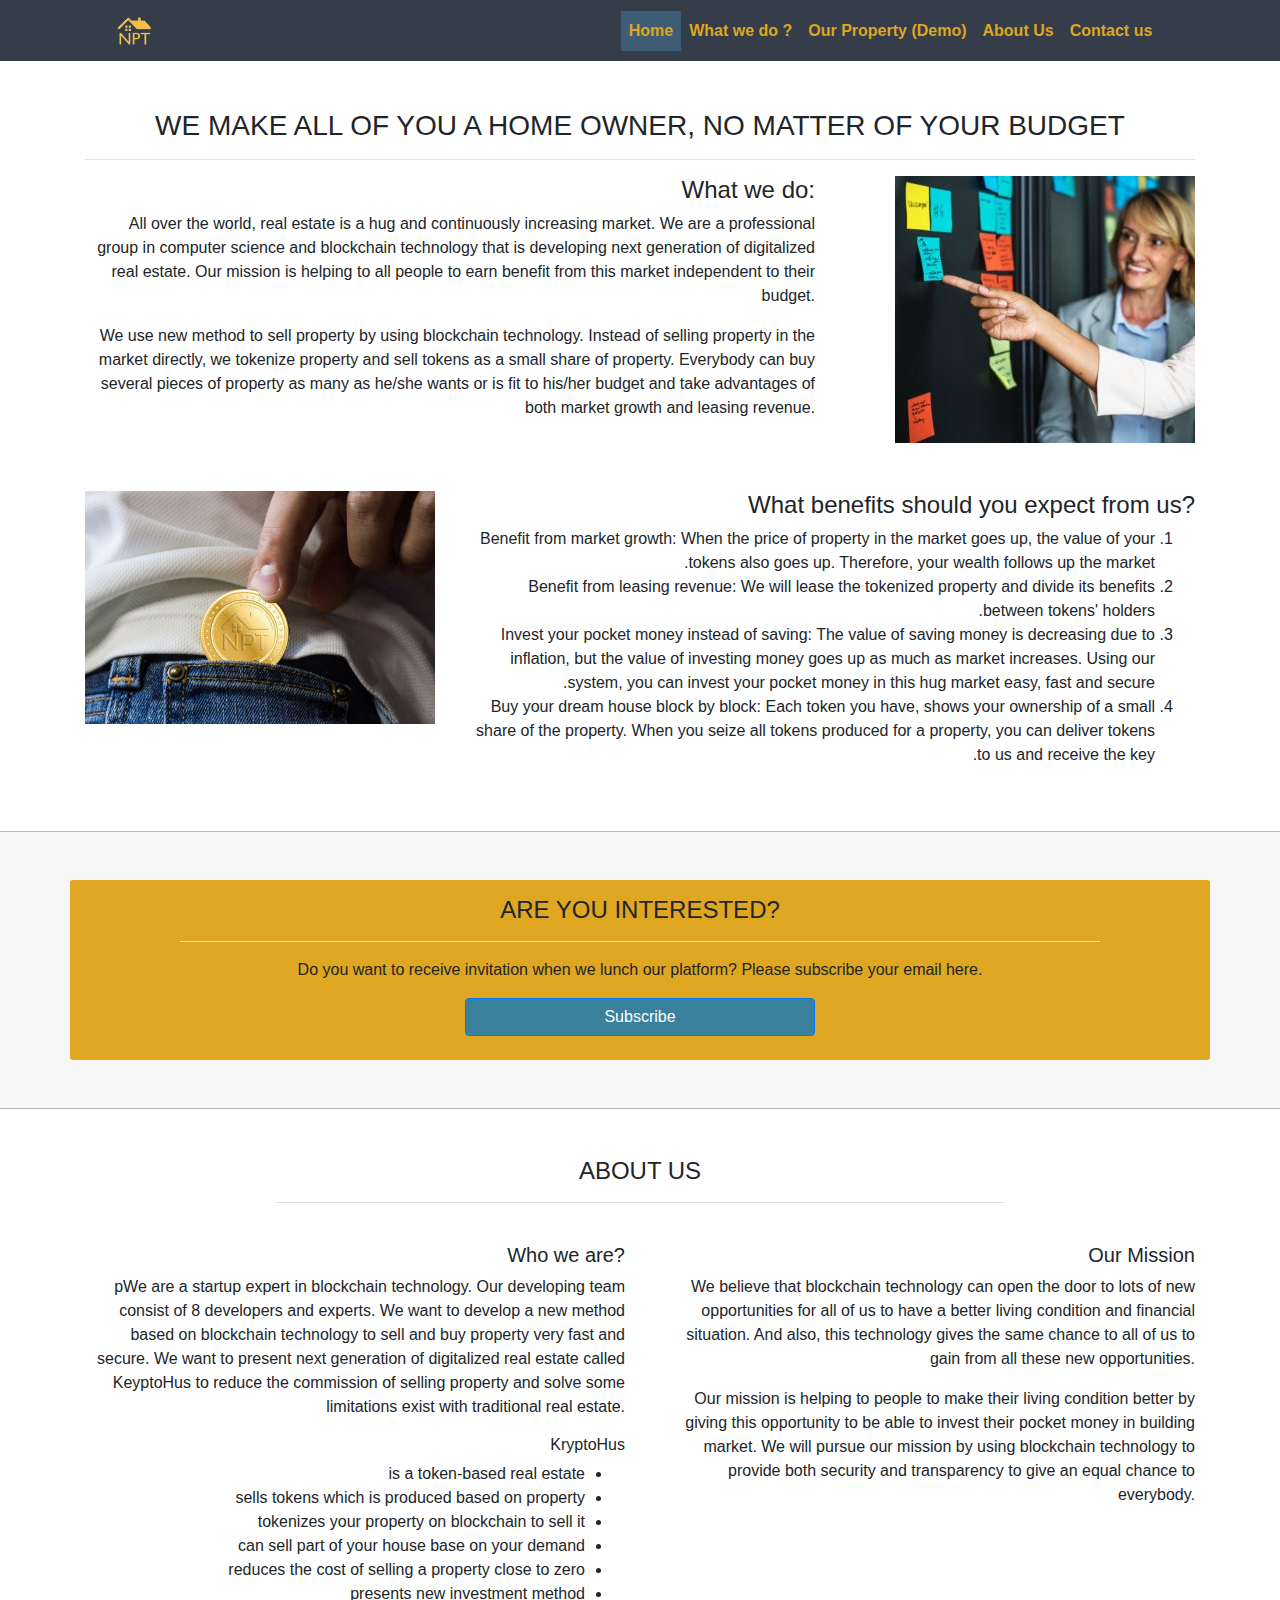
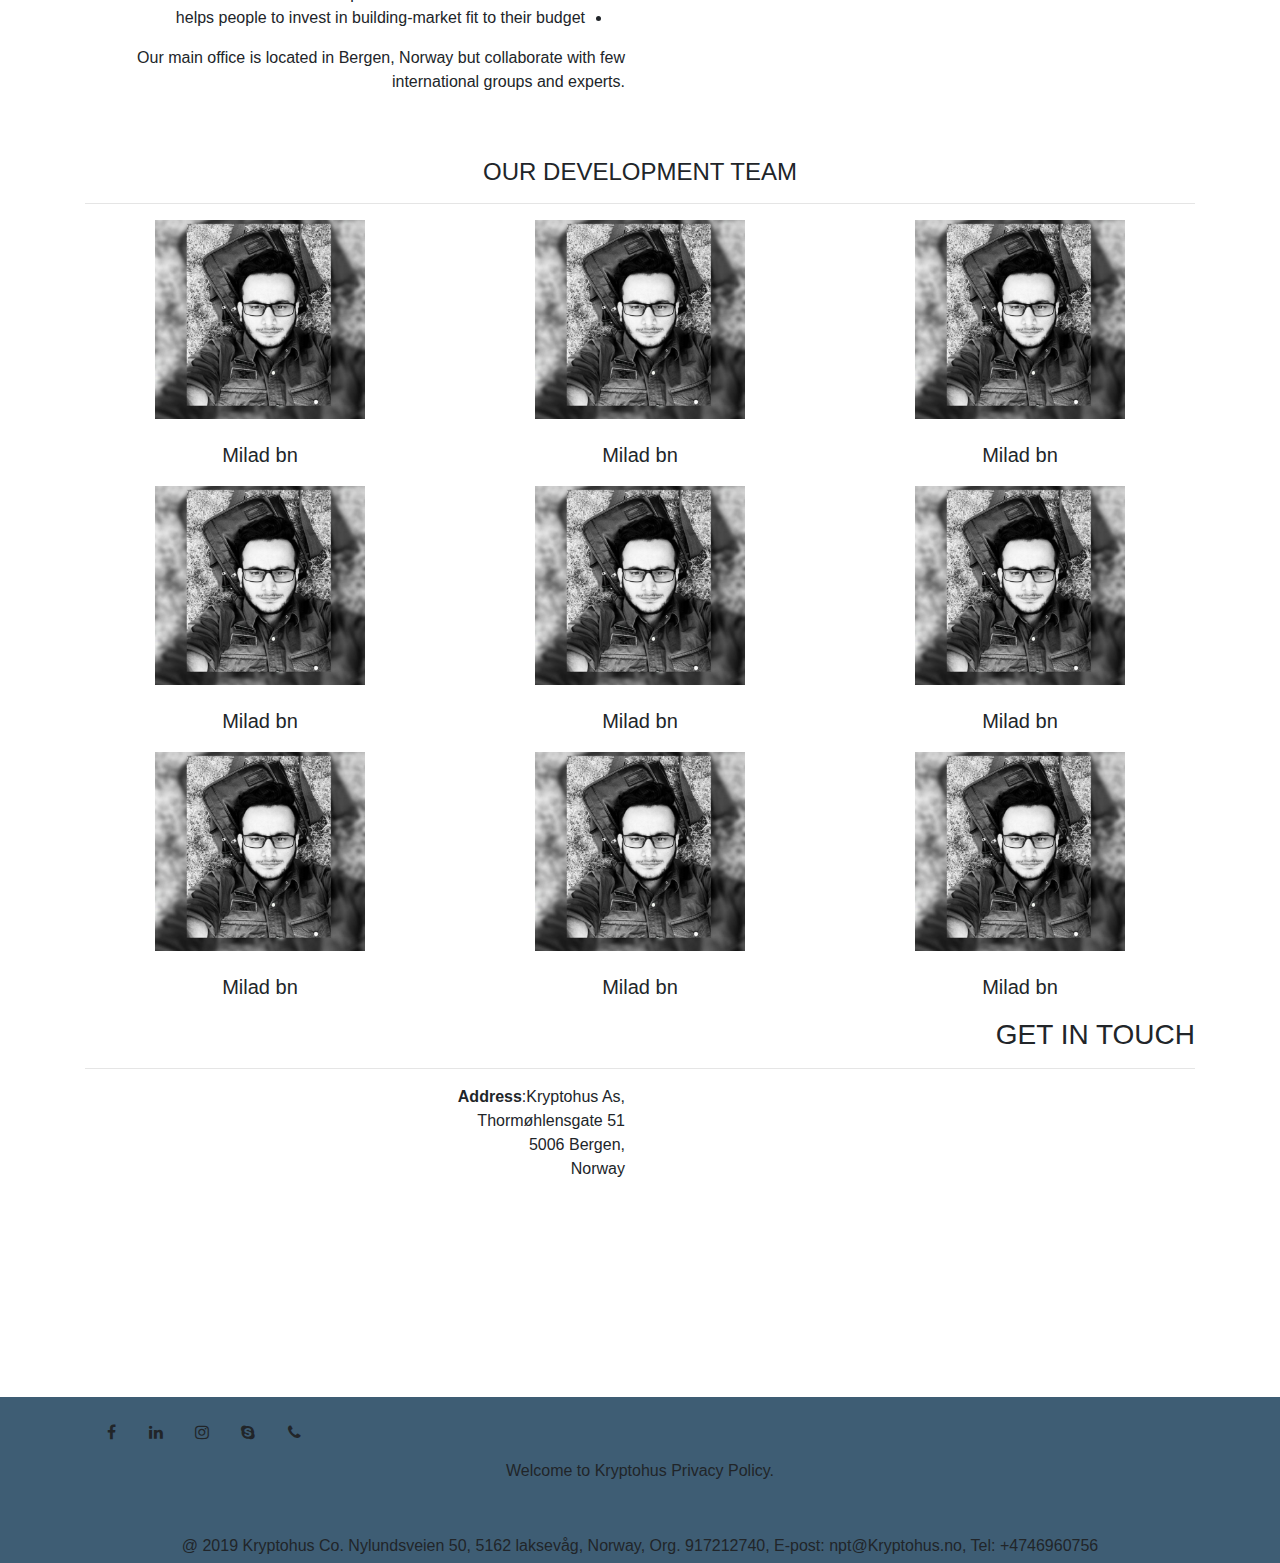
<file: index.html>
<!doctype html>
<html lang="en">
<head>
    <meta charset="UTF-8">
    <meta name="viewport" content="width=device-width, user-scalable=no, initial-scale=1.0, maximum-scale=1.0, minimum-scale=1.0">
    <meta http-equiv="X-UA-Compatible" content="ie=edge">
    <link rel="stylesheet" href="css/bootstrap.css">
    <link rel="stylesheet" href="css/bootstraprtl.css">
    <link rel="stylesheet" href="css/owl.carousel.min.css">
    <link rel="stylesheet" href="css/owl.theme.default.min.css">
    <link rel="stylesheet" href="css/style.css">
    <link rel="stylesheet" href="https://stackpath.bootstrapcdn.com/font-awesome/4.7.0/css/font-awesome.min.css">
    <title>Document</title>
</head>
<body>
<header>
    <div class="my-header-menu">
        <div class="container ">
            <nav class="navbar navbar-expand-lg navbar-light bg-transparent">
                <a class="navbar-brand" href="#"><img src="images/logo.png" alt="" class="img-fluid" style="width: 35px;height: 35px"></a>
                <button class="navbar-toggler" type="button" data-toggle="collapse" data-target="#navbarSupportedContent" aria-controls="navbarSupportedContent" aria-expanded="false"
                        aria-label="Toggle navigation">
                    <span class="navbar-toggler-icon"></span>
                </button>

                <div class="collapse navbar-collapse" id="navbarSupportedContent">
                    <ul class="navbar-nav mr-auto my-header-ul">
                        <li class="nav-item my-header-active ">
                            <a class="nav-link " href="#">Home <span class="sr-only">(current)</span></a>
                        </li>
                        <li class="nav-item">
                            <a class="nav-link " href="#" style="direction: ltr">What we do ?</a>
                        </li>
                        <li class="nav-item">
                            <a class="nav-link " href="#">Our Property (Demo)</a>
                        </li>
                        <li class="nav-item">
                            <a class="nav-link " href="#">About Us</a>
                        </li>
                        <li class="nav-item">
                            <a class="nav-link " href="#">Contact us</a>
                        </li>
                    </ul>

                </div>
            </nav>
        </div>
    </div>
    <div>
        <div class="owl-carousel">
            <img src="images/MainSlider-4.png" alt="">
            <img src="images/MainSlider-2.png" alt="">
            <img src="images/MainSlider-3.png" alt="">
            <img src="images/MainSlider-1.png" alt="">

        </div>
    </div>
</header>
<section class="main-part">
    <div class="container">
        <h3 class="text-center mt-5">
            WE MAKE ALL OF YOU A HOME OWNER, NO MATTER OF YOUR BUDGET
            <hr>
        </h3>
        <div class="row mb-5">

            <div class="col-md-8">
                <h4>
                    What we do:
                </h4>
                <p>
                    All over the world, real estate is a hug and continuously increasing market. We are a professional group in computer science and blockchain technology that is developing next
                    generation of digitalized real estate. Our mission is helping to all people to earn benefit from this market independent to their budget.
                </p>
                <p>
                    We use new method to sell property by using blockchain technology. Instead of selling property in the market directly, we tokenize property and sell tokens as a small share of
                    property. Everybody can buy several pieces of property as many as he/she wants or is fit to his/her budget and take advantages of both market growth and leasing revenue.
                </p>
            </div>
            <div class="col-md-4">
                <img src="images/NPT-WhatWeDo-300x267.jpg" alt="" class="img-fluid">
            </div>
        </div>
        <div class="row mb-5">

            <div class="col-md-4">
                <img src="images/NPT-CoinInPocket-1200px.jpg" alt="" class="img-fluid">
            </div>
            <div class="col-md-8">
                <h4>
                    What benefits should you expect from us?
                </h4>
                <ol style="direction: rtl">
                    <li>
                        Benefit from market growth: When the price of property in the market goes up, the value of your tokens also goes up. Therefore, your wealth follows up the market.
                    </li>
                    <li>
                        Benefit from leasing revenue: We will lease the tokenized property and divide its benefits between tokens' holders.
                    </li>
                    <li>
                        Invest your pocket money instead of saving: The value of saving money is decreasing due to inflation, but the value of investing money goes up as much as market increases.
                        Using our system, you can invest your pocket money in this hug market easy, fast and secure.
                    </li>
                    <li>
                        Buy your dream house block by block: Each token you have, shows your ownership of a small share of the property. When you seize all tokens produced for a property, you can
                        deliver tokens to us and receive the key.
                    </li>
                </ol>
            </div>
        </div>
    </div>
</section>
<section class="subscribe pb-5 pt-5">
    <div class="container">
        <div class="row justify-content-center">
            <div class="col-md-10">
                <h4 class="text-center mt-3">
                    ARE YOU INTERESTED?
                    <hr>

                </h4>
                <p class="text-center">
                    Do you want to receive invitation when we lunch our platform? Please subscribe your email here.
                </p>
            </div>
            <div class="col-md-4 mb-4">
                <button class="btn btn-primary text-capitalize btn-block my-blue-btn ">
                    subscribe
                </button>
            </div>
        </div>
    </div>
</section>
<section class="about-us-sec mt-5">
    <div class="container">
        <div class="row justify-content-center">
            <div class="col-md-8">
                <h4 class="text-center">
                    ABOUT US
                    <hr>
                </h4>
            </div>
        </div>
        <div class="row mt-4">
            <div class="col-md-6">
                <h5>
                    Who we are?
                </h5>
                <p>
                    pWe are a startup expert in blockchain technology. Our developing team consist of 8 developers and experts. We want to develop a new method based on blockchain technology to sell
                    and buy property very fast and secure. We want to present next generation of digitalized real estate called KeyptoHus to reduce the commission of selling property and solve some
                    limitations exist with traditional real estate.

                </p>
                <h6>
                    KryptoHus
                </h6>
                <ul style="direction: rtl">
                    <li>
                        is a token-based real estate
                    </li>
                    <li>
                        sells tokens which is produced based on property
                    </li>
                    <li>
                        tokenizes your property on blockchain to sell it
                    </li>
                    <li>
                        can sell part of your house base on your demand
                    </li>
                    <li>
                        reduces the cost of selling a property close to zero
                    </li>
                    <li>
                        presents new investment method
                    </li>
                    <li>
                        helps people to invest in building-market fit to their budget
                    </li>
                </ul>
                <p>
                    Our main office is located in Bergen, Norway but collaborate with few international groups and experts.
                </p>
            </div>
            <div class="col-md-6">
                <h5>
                    Our Mission
                </h5>
                <p>
                    We believe that blockchain technology can open the door to lots of new opportunities for all of us to have a better living condition and financial situation. And also, this
                    technology gives the same chance to all of us to gain from all these new opportunities.
                </p>
                <p>
                    Our mission is helping to people to make their living condition better by giving this opportunity to be able to invest their pocket money in building market. We will pursue our
                    mission by using blockchain technology to provide both security and transparency to give an equal chance to everybody.
                </p>
            </div>
        </div>
    </div>
</section>
<section class="team-members mt-5">
    <div class="container">
        <div class="row">
            <div class="col-md-12">
                <h4 class="text-center">
                    OUR DEVELOPMENT TEAM
                    <hr>
                </h4>
            </div>
        </div>
        <div class="row">
            <div class="col-md-4">
                <img src="images/photo_2019-08-08_17-49-57.jpg" alt="" class="img-fluid" style="width: 60%;margin-left: 20%; height: 75%;margin-right: 20%;">
                <h5 class="text-center mt-4">Milad bn</h5>
            </div>
            <div class="col-md-4">
                <img src="images/photo_2019-08-08_17-49-57.jpg" alt="" class="img-fluid" style="width: 60%;margin-left: 20%; height: 75%;margin-right: 20%;">
                <h5 class="text-center mt-4">Milad bn</h5>
            </div>
            <div class="col-md-4">
                <img src="images/photo_2019-08-08_17-49-57.jpg" alt="" class="img-fluid" style="width: 60%;margin-left: 20%; height: 75%;margin-right: 20%;">
                <h5 class="text-center mt-4">Milad bn</h5>
            </div>
        </div>
        <div class="row">
            <div class="col-md-4">
                <img src="images/photo_2019-08-08_17-49-57.jpg" alt="" class="img-fluid" style="width: 60%;margin-left: 20%; height: 75%;margin-right: 20%;">
                <h5 class="text-center mt-4">Milad bn</h5>
            </div>
            <div class="col-md-4">
                <img src="images/photo_2019-08-08_17-49-57.jpg" alt="" class="img-fluid" style="width: 60%;margin-left: 20%; height: 75%;margin-right: 20%;">
                <h5 class="text-center mt-4">Milad bn</h5>
            </div>
            <div class="col-md-4">
                <img src="images/photo_2019-08-08_17-49-57.jpg" alt="" class="img-fluid" style="width: 60%;margin-left: 20%; height: 75%;margin-right: 20%;">
                <h5 class="text-center mt-4">Milad bn</h5>
            </div>
        </div>
        <div class="row">
            <div class="col-md-4">
                <img src="images/photo_2019-08-08_17-49-57.jpg" alt="" class="img-fluid" style="width: 60%;margin-left: 20%; height: 75%;margin-right: 20%;">
                <h5 class="text-center mt-4">Milad bn</h5>
            </div>
            <div class="col-md-4">
                <img src="images/photo_2019-08-08_17-49-57.jpg" alt="" class="img-fluid" style="width: 60%;margin-left: 20%; height: 75%;margin-right: 20%;">
                <h5 class="text-center mt-4">Milad bn</h5>
            </div>
            <div class="col-md-4">
                <img src="images/photo_2019-08-08_17-49-57.jpg" alt="" class="img-fluid" style="width: 60%;margin-left: 20%; height: 75%;margin-right: 20%;">
                <h5 class="text-center mt-4">Milad bn</h5>
            </div>
        </div>
    </div>
</section>
<section class="get-in">
    <div class="container">
        <div class="row">
            <div class="col-md-12">
                <h3>
                    GET IN TOUCH
                    <hr>
                </h3>
            </div>
        </div>
        <div class="row justify-content-center">
            <div class="col-md-6">
                <p>
                    <b>Address</b>:Kryptohus As,
                    <br>
                    Thormøhlens­gate 51
                    <br>
                    5006 Bergen,
                    <br>
                    Norway
                </p>
            </div>
            <div class="col-md-6">
                <div class="mapouter">
                    <div class="gmap_canvas">
                        <iframe width="474" height="264" id="gmap_canvas" src="https://maps.google.com/maps?q=university%20of%20san%20francisco&t=&z=13&ie=UTF8&iwloc=&output=embed" frameborder="0"
                                scrolling="no" marginheight="0" marginwidth="0"></iframe>
                        <a href="https://www.embedgooglemap.net/blog/20-off-discount-for-elegant-themes-divi-sale-coupon-code-2019/">elegant themes divi</a></div>
                    <style>.mapouter {
                        position: relative;
                        text-align: right;
                        height: 264px;
                        width: 474px;
                    }

                    .gmap_canvas {
                        overflow: hidden;
                        background: none !important;
                        height: 264px;
                        width: 474px;
                    }</style>
                </div>
            </div>
        </div>
    </div>
</section>
<footer class="mt-5">
    <div class="container pt-4">
        <div class="col-md-6">
            <div class="row">
                <div class="col-1">
                    <i class="fa fa-facebook"></i>
                </div>
                <div class="col-1">
                    <i class="fa fa-linkedin"></i>
                </div>
                <div class="col-1">
                    <i class="fa fa-instagram"></i>
                </div>
                <div class="col-1">
                    <i class="fa fa-skype"></i>
                </div>
                <div class="col-1">
                    <i class="fa fa-phone"></i>
                </div>
            </div>

        </div>
        <div class="row mt-3">
            <div class="col-md-12">
                <h6 class="text-center">
                    Welcome to Kryptohus Privacy Policy.
                </h6>
            </div>
        </div>
        <div class="row mt-5">
            <div class="col-md-12">
                <h6 class="text-center">
                    @ 2019 Kryptohus Co. Nylundsveien 50, 5162 laksevåg, Norway, Org. 917212740, E-post: npt@Kryptohus.no, Tel: +4746960756
                </h6>
            </div>
        </div>
    </div>
</footer>

<script src="https://code.jquery.com/jquery-3.4.1.min.js"></script>
<script src="js/bootstrap.js"></script>
<script src="js/owl.carousel.min.js"></script>

<script src="js/main.js"></script>
</body>
</html>
</file>
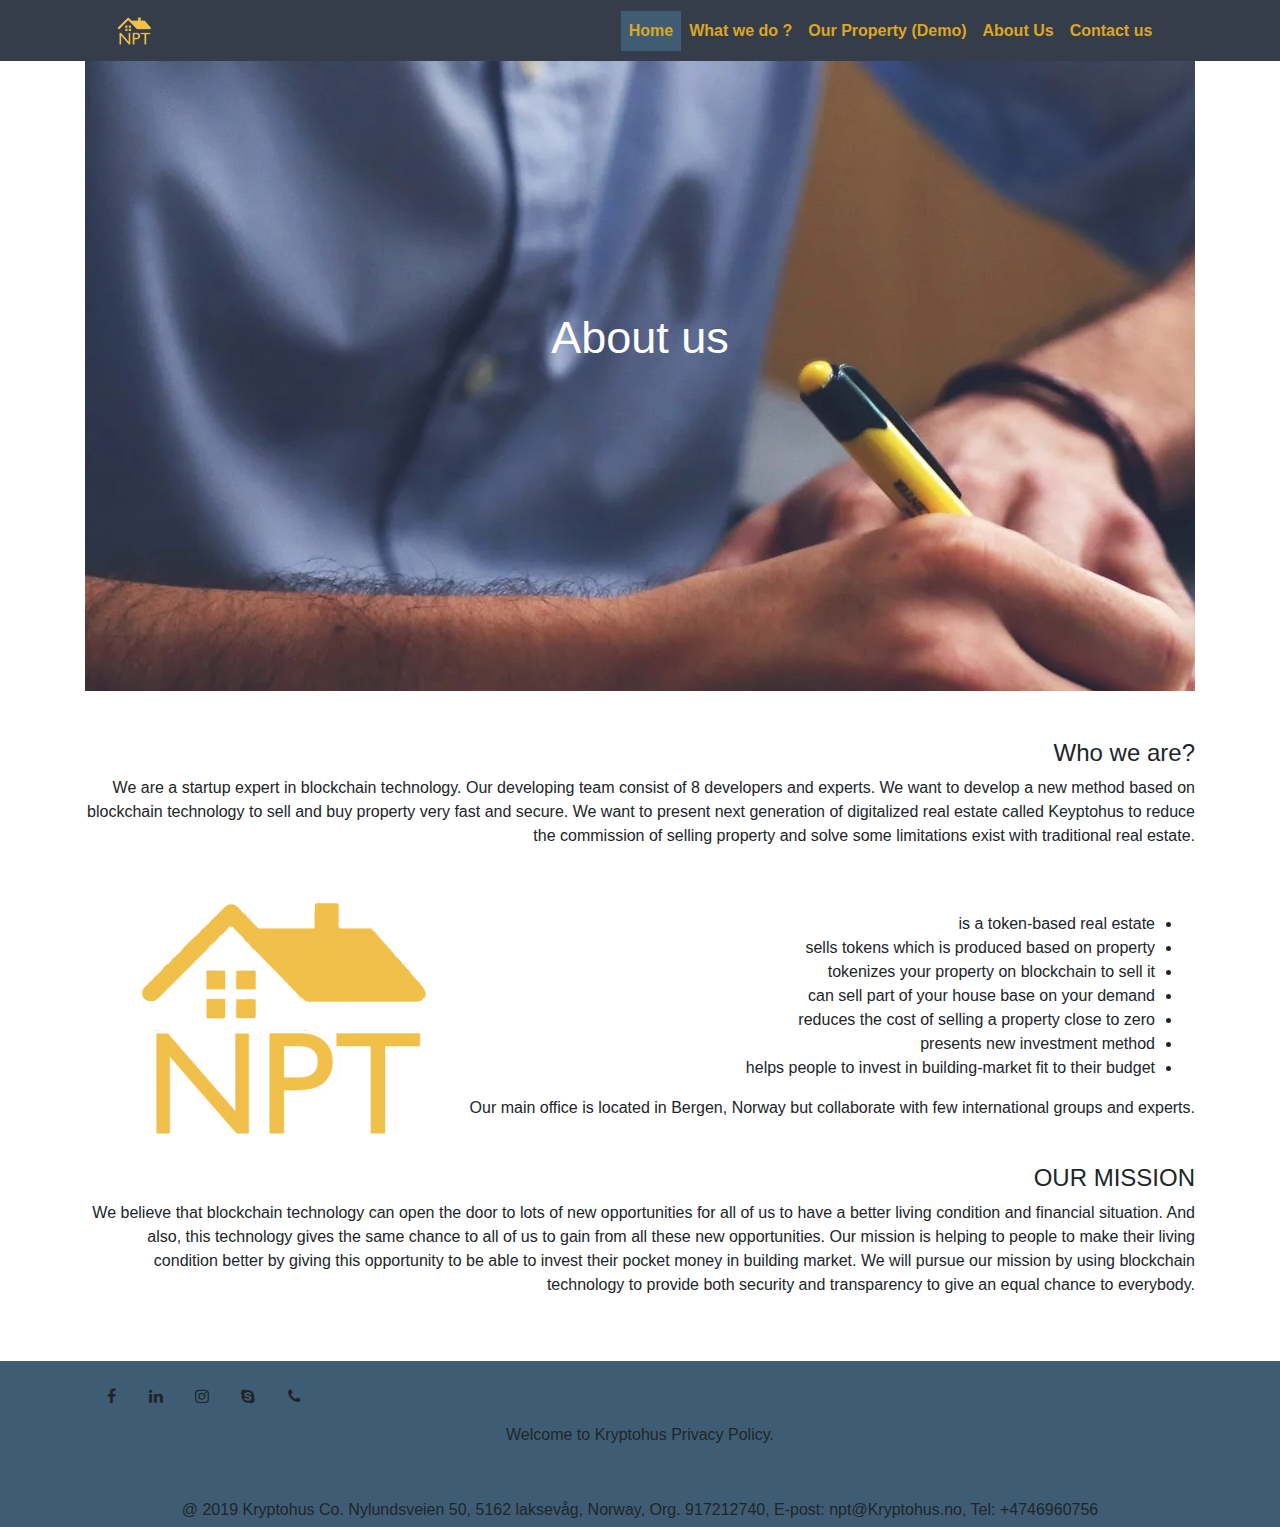
<file: about-us.html>
<!doctype html>
<html lang="en">
<head>
    <meta charset="UTF-8">
    <meta name="viewport" content="width=device-width, user-scalable=no, initial-scale=1.0, maximum-scale=1.0, minimum-scale=1.0">
    <meta http-equiv="X-UA-Compatible" content="ie=edge">
    <link rel="stylesheet" href="css/bootstrap.css">
    <link rel="stylesheet" href="css/bootstraprtl.css">
    <link rel="stylesheet" href="css/style.css">
    <link rel="stylesheet" href="https://stackpath.bootstrapcdn.com/font-awesome/4.7.0/css/font-awesome.min.css">
    <title>Document</title>
</head>
<body>
<header>
    <div class="my-header-menu">
        <div class="container ">
            <nav class="navbar navbar-expand-lg navbar-light bg-transparent">
                <a class="navbar-brand" href="#"><img src="images/logo.png" alt="" class="img-fluid" style="width: 35px;height: 35px"></a>
                <button class="navbar-toggler" type="button" data-toggle="collapse" data-target="#navbarSupportedContent" aria-controls="navbarSupportedContent" aria-expanded="false"
                        aria-label="Toggle navigation">
                    <span class="navbar-toggler-icon"></span>
                </button>

                <div class="collapse navbar-collapse" id="navbarSupportedContent">
                    <ul class="navbar-nav mr-auto my-header-ul">
                        <li class="nav-item my-header-active ">
                            <a class="nav-link " href="#">Home <span class="sr-only">(current)</span></a>
                        </li>
                        <li class="nav-item">
                            <a class="nav-link " href="#" style="direction: ltr">What we do ?</a>
                        </li>
                        <li class="nav-item">
                            <a class="nav-link " href="#">Our Property (Demo)</a>
                        </li>
                        <li class="nav-item">
                            <a class="nav-link " href="#">About Us</a>
                        </li>
                        <li class="nav-item">
                            <a class="nav-link " href="#">Contact us</a>
                        </li>
                    </ul>

                </div>
            </nav>
        </div>
    </div>
</header>
<section>
    <div class="container">
        <div class="abou-us-bg">
            <h4>
                About us
            </h4>
        </div>
        <div class="row mt-5">
            <div class="col-md-12">
                <h4>
                    Who we are?
                </h4>
                <p>
                    We are a startup expert in blockchain technology. Our developing team consist of 8 developers and experts. We want to develop a new method based on blockchain technology to sell
                    and buy property very fast and secure. We want to present next generation of digitalized real estate called Keyptohus to reduce the commission of selling property and solve some
                    limitations exist with traditional real estate.
                </p>
            </div>
            <div class="col-md-4">
                <img src="images/NPT-Logo-512px-300x300.png" alt="" class="img-fluid">
            </div>
            <div class="col-md-8 mt-5">
                <ul style="direction: rtl">
                    <li>is a token-based real estate</li>
                    <li>sells tokens which is produced based on property</li>
                    <li>tokenizes your property on blockchain to sell it</li>
                    <li>can sell part of your house base on your demand</li>
                    <li>reduces the cost of selling a property close to zero</li>
                    <li>presents new investment method</li>
                    <li>helps people to invest in building-market fit to their budget</li>
                </ul>
                <p>
                    Our main office is located in Bergen, Norway but collaborate with few international groups and experts.
                </p>
            </div>

            <div class="col-md-12">
                <h4>
                    OUR MISSION
                </h4>
                <p>
                    We believe that blockchain technology can open the door to lots of new opportunities for all of us to have a better living condition and financial situation. And also, this
                    technology gives the same chance to all of us to gain from all these new opportunities. Our mission is helping to people to make their living condition better by giving this
                    opportunity to be able to invest their pocket money in building market. We will pursue our mission by using blockchain technology to provide both security and transparency to give
                    an equal chance to everybody.
                </p>
            </div>
        </div>
    </div>
</section>


<footer class="mt-5">
    <div class="container pt-4">
        <div class="col-md-6">
            <div class="row">
                <div class="col-1">
                    <i class="fa fa-facebook"></i>
                </div>
                <div class="col-1">
                    <i class="fa fa-linkedin"></i>
                </div>
                <div class="col-1">
                    <i class="fa fa-instagram"></i>
                </div>
                <div class="col-1">
                    <i class="fa fa-skype"></i>
                </div>
                <div class="col-1">
                    <i class="fa fa-phone"></i>
                </div>
            </div>

        </div>
        <div class="row mt-3">
            <div class="col-md-12">
                <h6 class="text-center">
                    Welcome to Kryptohus Privacy Policy.
                </h6>
            </div>
        </div>
        <div class="row mt-5">
            <div class="col-md-12">
                <h6 class="text-center">
                    @ 2019 Kryptohus Co. Nylundsveien 50, 5162 laksevåg, Norway, Org. 917212740, E-post: npt@Kryptohus.no, Tel: +4746960756
                </h6>
            </div>
        </div>
    </div>
</footer>

<script src="https://code.jquery.com/jquery-3.4.1.min.js"></script>
<script src="js/bootstrap.js"></script>

<script src="js/main.js"></script>
</body>
</html>
</file>
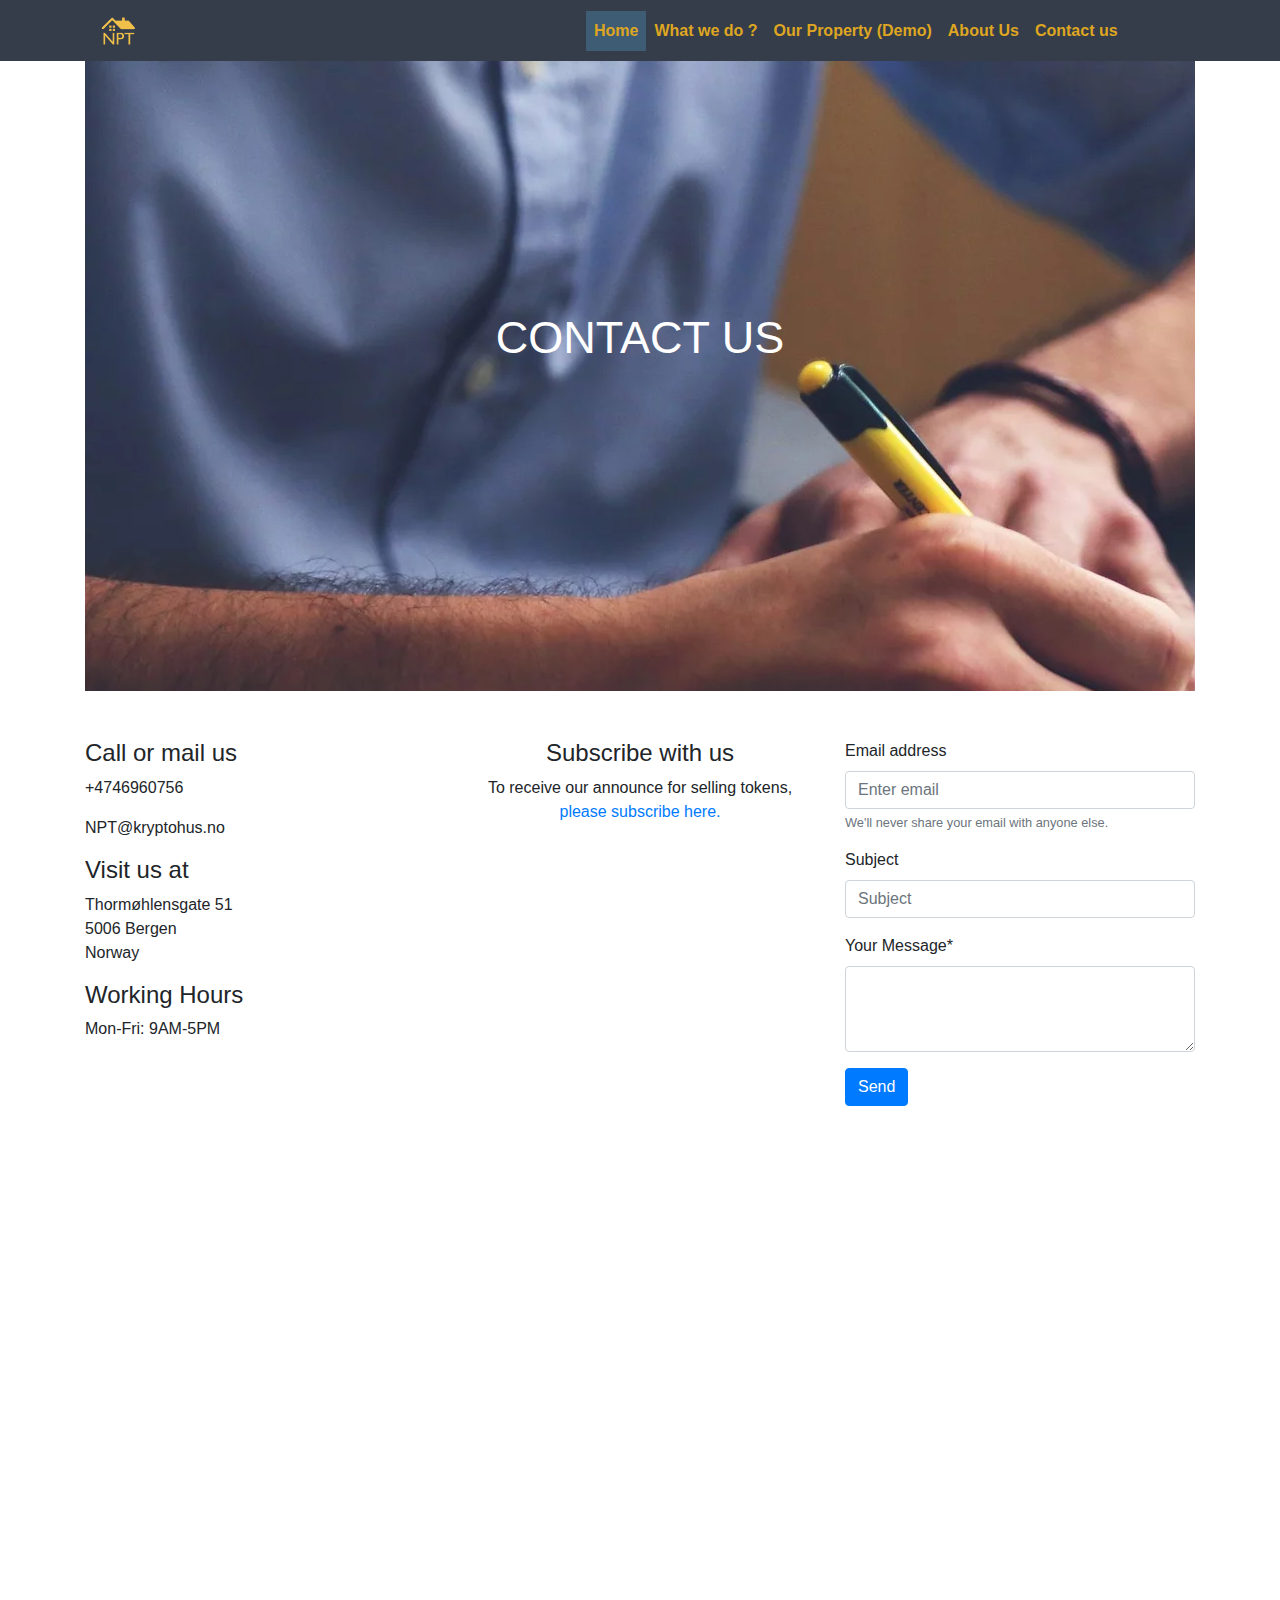
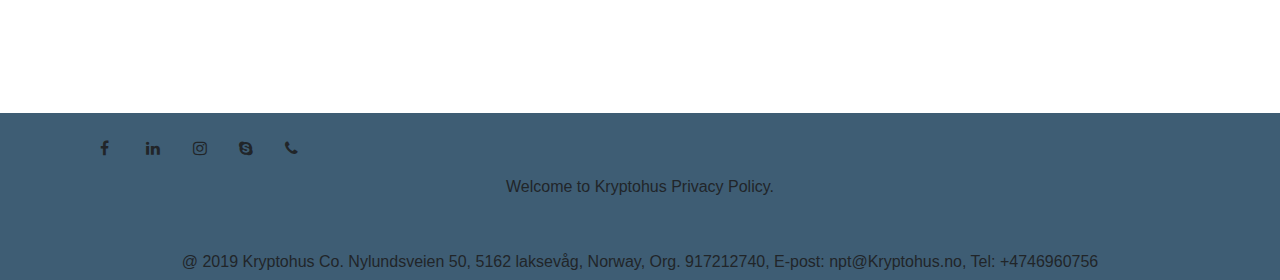
<file: contact-us.html>
<!doctype html>
<html lang="en">
<head>
    <meta charset="UTF-8">
    <meta name="viewport" content="width=device-width, user-scalable=no, initial-scale=1.0, maximum-scale=1.0, minimum-scale=1.0">
    <meta http-equiv="X-UA-Compatible" content="ie=edge">
    <link rel="stylesheet" href="css/bootstrap.css">
    <link rel="stylesheet" href="css/style.css">
    <link rel="stylesheet" href="https://stackpath.bootstrapcdn.com/font-awesome/4.7.0/css/font-awesome.min.css">
    <title>Document</title>
</head>
<body>
<header>
    <div class="my-header-menu">
        <div class="container ">
            <nav class="navbar navbar-expand-lg navbar-light bg-transparent">
                <a class="navbar-brand" href="#"><img src="images/logo.png" alt="" class="img-fluid" style="width: 35px;height: 35px"></a>
                <button class="navbar-toggler" type="button" data-toggle="collapse" data-target="#navbarSupportedContent" aria-controls="navbarSupportedContent" aria-expanded="false"
                        aria-label="Toggle navigation">
                    <span class="navbar-toggler-icon"></span>
                </button>

                <div class="collapse navbar-collapse" id="navbarSupportedContent">
                    <ul class="navbar-nav mr-auto my-header-ul">
                        <li class="nav-item my-header-active ">
                            <a class="nav-link " href="#">Home <span class="sr-only">(current)</span></a>
                        </li>
                        <li class="nav-item">
                            <a class="nav-link " href="#" style="direction: ltr">What we do ?</a>
                        </li>
                        <li class="nav-item">
                            <a class="nav-link " href="#">Our Property (Demo)</a>
                        </li>
                        <li class="nav-item">
                            <a class="nav-link " href="#">About Us</a>
                        </li>
                        <li class="nav-item">
                            <a class="nav-link " href="#">Contact us</a>
                        </li>
                    </ul>

                </div>
            </nav>
        </div>
    </div>
</header>
<section>
    <div class="container">
        <div class="abou-us-bg">
            <h4>
                CONTACT US
            </h4>
        </div>
        <div class="row mt-5">
            <div class="col-md-4">
                <h4>
                    Call or mail us
                </h4>
                <p>
                    +4746960756
                </p>
                <p>
                    NPT@kryptohus.no
                </p>
                <h4>
                    Visit us at
                </h4>
                <p>
                    Thormøhlens­gate 51
                    <br>
                    5006 Bergen
                    <br>
                    Norway
                </p>
                <h4>
                    Working Hours
                </h4>
                <p>
                    Mon-Fri: 9AM-5PM
                </p>
            </div>
            <div class="col-md-4">
                <h4 class="text-center">
                    Subscribe with us
                </h4>
                <p class="text-center">
                    To receive our announce for selling tokens, <br>
                    <a href="" class="text-center">please subscribe here.</a>
                </p>

            </div>
            <div class="col-md-4">
                <form>
                    <div class="form-group">
                        <label for="exampleInputEmail1">Email address</label>
                        <input type="email" class="form-control" id="exampleInputEmail1" aria-describedby="emailHelp" placeholder="Enter email">
                        <small id="emailHelp" class="form-text text-muted">We'll never share your email with anyone else.</small>
                    </div>
                    <div class="form-group">
                        <label for="exampleInputPassword1">Subject</label>
                        <input type="text" class="form-control" id="exampleInputPassword1" placeholder="Subject">
                    </div>
                    <div class="form-group">
                        <label for="exampleFormControlTextarea1">Your Message*</label>
                        <textarea class="form-control" id="exampleFormControlTextarea1" rows="3"></textarea>
                    </div>
                    <button type="submit" class="btn btn-primary">Send</button>
                </form>
            </div>
        </div>


        <div class="row mt-5">
            <div class="col-md-12">
                <div class="mapouter">
                    <div class="gmap_canvas">
                        <iframe width="1080" height="511" id="gmap_canvas" src="https://maps.google.com/maps?q=university%20of%20san%20francisco&t=&z=13&ie=UTF8&iwloc=&output=embed" frameborder="0"
                                scrolling="no" marginheight="0" marginwidth="0"></iframe>
                        <a href="https://www.embedgooglemap.net/blog/20-off-discount-for-elegant-themes-divi-sale-coupon-code-2019/">elegant themes divi</a></div>
                    <style>.mapouter {
                        position: relative;
                        text-align: right;
                        height: 511px;
                        width: 1080px;
                    }

                    .gmap_canvas {
                        overflow: hidden;
                        background: none !important;
                        height: 511px;
                        width: 1080px;
                    }</style>
                </div>
            </div>
        </div>
    </div>
</section>


<footer class="mt-5">
    <div class="container pt-4">
        <div class="col-md-6">
            <div class="row">
                <div class="col-1">
                    <i class="fa fa-facebook"></i>
                </div>
                <div class="col-1">
                    <i class="fa fa-linkedin"></i>
                </div>
                <div class="col-1">
                    <i class="fa fa-instagram"></i>
                </div>
                <div class="col-1">
                    <i class="fa fa-skype"></i>
                </div>
                <div class="col-1">
                    <i class="fa fa-phone"></i>
                </div>
            </div>

        </div>
        <div class="row mt-3">
            <div class="col-md-12">
                <h6 class="text-center">
                    Welcome to Kryptohus Privacy Policy.
                </h6>
            </div>
        </div>
        <div class="row mt-5">
            <div class="col-md-12">
                <h6 class="text-center">
                    @ 2019 Kryptohus Co. Nylundsveien 50, 5162 laksevåg, Norway, Org. 917212740, E-post: npt@Kryptohus.no, Tel: +4746960756
                </h6>
            </div>
        </div>
    </div>
</footer>

<script src="https://code.jquery.com/jquery-3.4.1.min.js"></script>
<script src="js/bootstrap.js"></script>

<script src="js/main.js"></script>
</body>
</html>
</file>
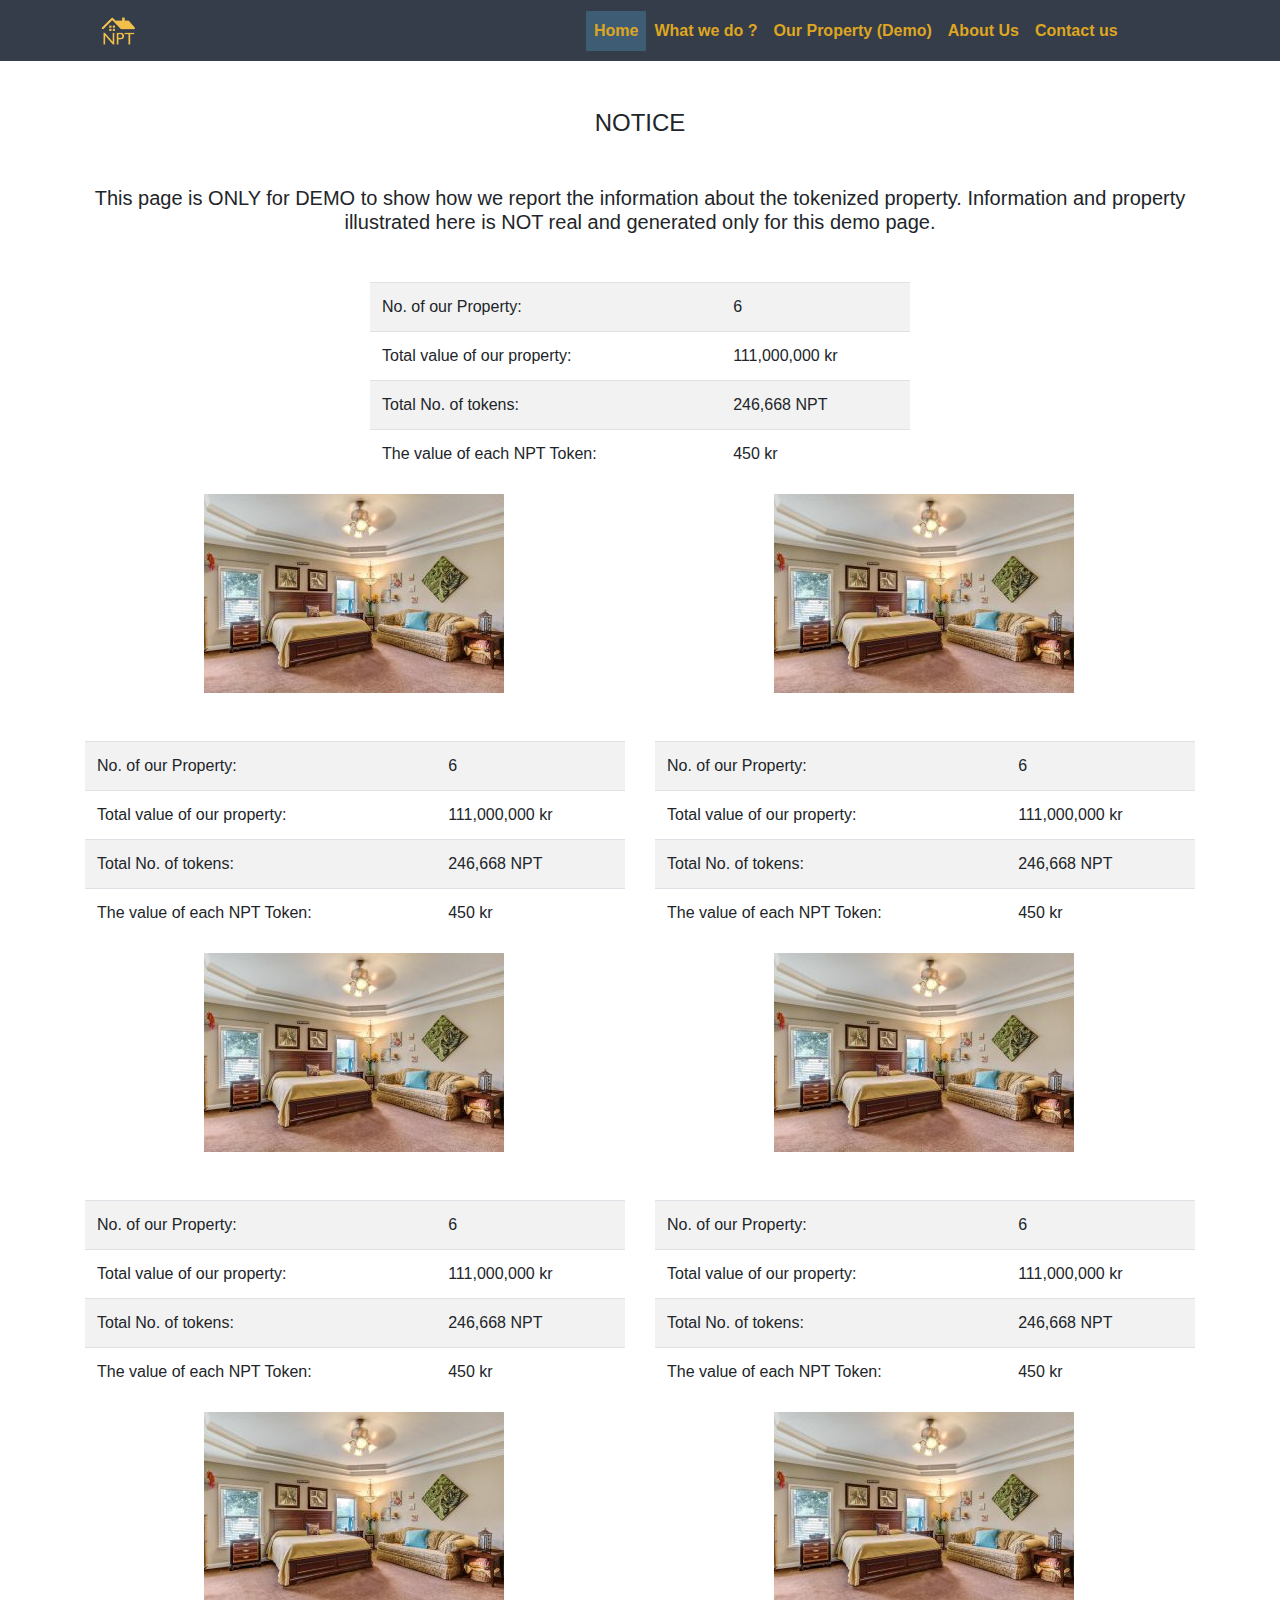
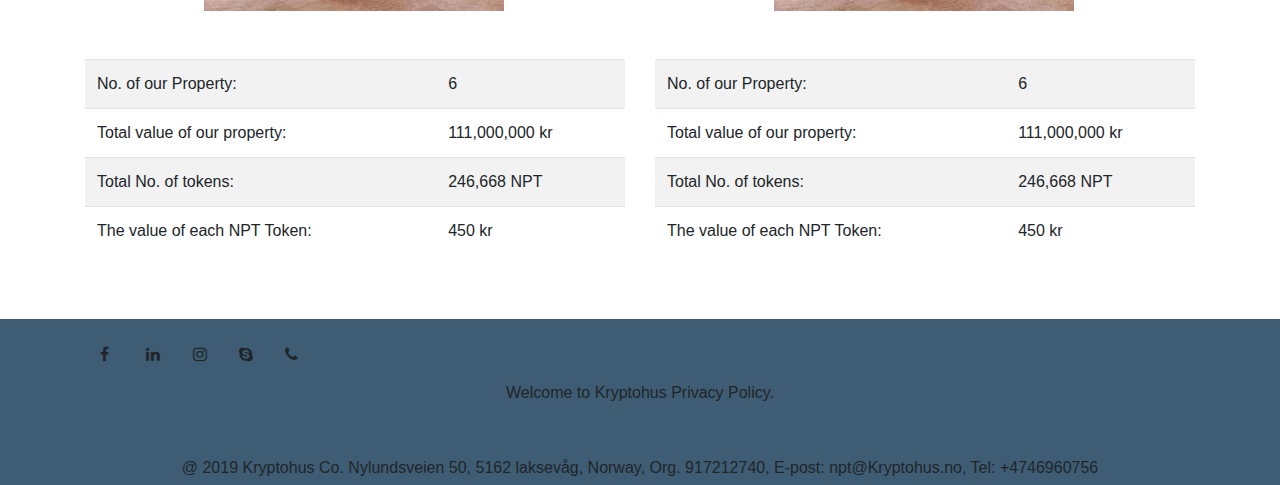
<file: list-house.html>
<!doctype html>
<html lang="en">
<head>
    <meta charset="UTF-8">
    <meta name="viewport" content="width=device-width, user-scalable=no, initial-scale=1.0, maximum-scale=1.0, minimum-scale=1.0">
    <meta http-equiv="X-UA-Compatible" content="ie=edge">
    <link rel="stylesheet" href="css/bootstrap.css">
    <link rel="stylesheet" href="css/style.css">
    <link rel="stylesheet" href="https://stackpath.bootstrapcdn.com/font-awesome/4.7.0/css/font-awesome.min.css">
    <title>Document</title>
</head>
<body>
<header>
    <div class="my-header-menu">
        <div class="container ">
            <nav class="navbar navbar-expand-lg navbar-light bg-transparent">
                <a class="navbar-brand" href="#"><img src="images/logo.png" alt="" class="img-fluid" style="width: 35px;height: 35px"></a>
                <button class="navbar-toggler" type="button" data-toggle="collapse" data-target="#navbarSupportedContent" aria-controls="navbarSupportedContent" aria-expanded="false"
                        aria-label="Toggle navigation">
                    <span class="navbar-toggler-icon"></span>
                </button>

                <div class="collapse navbar-collapse" id="navbarSupportedContent">
                    <ul class="navbar-nav mr-auto my-header-ul">
                        <li class="nav-item my-header-active ">
                            <a class="nav-link " href="#">Home <span class="sr-only">(current)</span></a>
                        </li>
                        <li class="nav-item">
                            <a class="nav-link " href="#" style="direction: ltr">What we do ?</a>
                        </li>
                        <li class="nav-item">
                            <a class="nav-link " href="#">Our Property (Demo)</a>
                        </li>
                        <li class="nav-item">
                            <a class="nav-link " href="#">About Us</a>
                        </li>
                        <li class="nav-item">
                            <a class="nav-link " href="#">Contact us</a>
                        </li>
                    </ul>

                </div>
            </nav>
        </div>
    </div>
</header>
<section>
    <div class="container">
        <div class="row">
            <div class="col-md-12">
                <h4 class="text-center mt-5">
                    NOTICE
                </h4>
                <h5 class="text-center mt-5 mb-5">
                    This page is ONLY for DEMO to show how we report the information about the tokenized property. Information and property illustrated here is NOT real and generated only for this demo
                    page.</h5>
            </div>
        </div>
        <div class="row justify-content-center">
             <div class="col-md-6">
                 <div class="table-responsive">
                     <table class="table table-hover  table-striped">
                         <tr class="row-2 even">
                             <td class="column-1">No. of our Property:</td><td class="column-2">6</td>
                         </tr>
                         <tr class="row-3 odd">
                             <td class="column-1">Total value of our property:</td><td class="column-2">111,000,000 kr</td>
                         </tr>
                         <tr class="row-4 even">
                             <td class="column-1">Total No. of tokens:</td><td class="column-2">246,668 NPT</td>
                         </tr>
                         <tr class="row-5 odd">
                             <td class="column-1">The value of each NPT Token:</td><td class="column-2">450 kr</td>
                         </tr>
                     </table>
                 </div>

             </div>
        </div>
        <div class="row">
            <div class="col-md-6">
                <img src="images/DemoHouse1_8-e1553200919419-300x199.jpg" alt="" class="img-fluid" style="margin-left: 22%">
                <div class="table-responsive mt-5">
                    <table class="table table-hover  table-striped">
                        <tr class="row-2 even">
                            <td class="column-1">No. of our Property:</td><td class="column-2">6</td>
                        </tr>
                        <tr class="row-3 odd">
                            <td class="column-1">Total value of our property:</td><td class="column-2">111,000,000 kr</td>
                        </tr>
                        <tr class="row-4 even">
                            <td class="column-1">Total No. of tokens:</td><td class="column-2">246,668 NPT</td>
                        </tr>
                        <tr class="row-5 odd">
                            <td class="column-1">The value of each NPT Token:</td><td class="column-2">450 kr</td>
                        </tr>
                    </table>
                </div>
            </div>
            <div class="col-md-6">
                <img src="images/DemoHouse1_8-e1553200919419-300x199.jpg" alt="" class="img-fluid" style="margin-left: 22%">
                <div class="table-responsive mt-5">
                    <table class="table table-hover  table-striped">
                        <tr class="row-2 even">
                            <td class="column-1">No. of our Property:</td><td class="column-2">6</td>
                        </tr>
                        <tr class="row-3 odd">
                            <td class="column-1">Total value of our property:</td><td class="column-2">111,000,000 kr</td>
                        </tr>
                        <tr class="row-4 even">
                            <td class="column-1">Total No. of tokens:</td><td class="column-2">246,668 NPT</td>
                        </tr>
                        <tr class="row-5 odd">
                            <td class="column-1">The value of each NPT Token:</td><td class="column-2">450 kr</td>
                        </tr>
                    </table>
                </div>
            </div>
        </div>
        <div class="row">
            <div class="col-md-6">
                <img src="images/DemoHouse1_8-e1553200919419-300x199.jpg" alt="" class="img-fluid" style="margin-left: 22%">
                <div class="table-responsive mt-5">
                    <table class="table table-hover  table-striped">
                        <tr class="row-2 even">
                            <td class="column-1">No. of our Property:</td><td class="column-2">6</td>
                        </tr>
                        <tr class="row-3 odd">
                            <td class="column-1">Total value of our property:</td><td class="column-2">111,000,000 kr</td>
                        </tr>
                        <tr class="row-4 even">
                            <td class="column-1">Total No. of tokens:</td><td class="column-2">246,668 NPT</td>
                        </tr>
                        <tr class="row-5 odd">
                            <td class="column-1">The value of each NPT Token:</td><td class="column-2">450 kr</td>
                        </tr>
                    </table>
                </div>
            </div>
            <div class="col-md-6">
                <img src="images/DemoHouse1_8-e1553200919419-300x199.jpg" alt="" class="img-fluid" style="margin-left: 22%">
                <div class="table-responsive mt-5">
                    <table class="table table-hover  table-striped">
                        <tr class="row-2 even">
                            <td class="column-1">No. of our Property:</td><td class="column-2">6</td>
                        </tr>
                        <tr class="row-3 odd">
                            <td class="column-1">Total value of our property:</td><td class="column-2">111,000,000 kr</td>
                        </tr>
                        <tr class="row-4 even">
                            <td class="column-1">Total No. of tokens:</td><td class="column-2">246,668 NPT</td>
                        </tr>
                        <tr class="row-5 odd">
                            <td class="column-1">The value of each NPT Token:</td><td class="column-2">450 kr</td>
                        </tr>
                    </table>
                </div>
            </div>
        </div>
        <div class="row">
            <div class="col-md-6">
                <img src="images/DemoHouse1_8-e1553200919419-300x199.jpg" alt="" class="img-fluid" style="margin-left: 22%">
                <div class="table-responsive mt-5">
                    <table class="table table-hover  table-striped">
                        <tr class="row-2 even">
                            <td class="column-1">No. of our Property:</td><td class="column-2">6</td>
                        </tr>
                        <tr class="row-3 odd">
                            <td class="column-1">Total value of our property:</td><td class="column-2">111,000,000 kr</td>
                        </tr>
                        <tr class="row-4 even">
                            <td class="column-1">Total No. of tokens:</td><td class="column-2">246,668 NPT</td>
                        </tr>
                        <tr class="row-5 odd">
                            <td class="column-1">The value of each NPT Token:</td><td class="column-2">450 kr</td>
                        </tr>
                    </table>
                </div>
            </div>
            <div class="col-md-6">
                <img src="images/DemoHouse1_8-e1553200919419-300x199.jpg" alt="" class="img-fluid" style="margin-left: 22%">
                <div class="table-responsive mt-5">
                    <table class="table table-hover  table-striped">
                        <tr class="row-2 even">
                            <td class="column-1">No. of our Property:</td><td class="column-2">6</td>
                        </tr>
                        <tr class="row-3 odd">
                            <td class="column-1">Total value of our property:</td><td class="column-2">111,000,000 kr</td>
                        </tr>
                        <tr class="row-4 even">
                            <td class="column-1">Total No. of tokens:</td><td class="column-2">246,668 NPT</td>
                        </tr>
                        <tr class="row-5 odd">
                            <td class="column-1">The value of each NPT Token:</td><td class="column-2">450 kr</td>
                        </tr>
                    </table>
                </div>
            </div>
        </div>
    </div>
</section>


<footer class="mt-5">
    <div class="container pt-4">
        <div class="col-md-6">
            <div class="row">
                <div class="col-1">
                    <i class="fa fa-facebook"></i>
                </div>
                <div class="col-1">
                    <i class="fa fa-linkedin"></i>
                </div>
                <div class="col-1">
                    <i class="fa fa-instagram"></i>
                </div>
                <div class="col-1">
                    <i class="fa fa-skype"></i>
                </div>
                <div class="col-1">
                    <i class="fa fa-phone"></i>
                </div>
            </div>

        </div>
        <div class="row mt-3">
            <div class="col-md-12">
                <h6 class="text-center">
                    Welcome to Kryptohus Privacy Policy.
                </h6>
            </div>
        </div>
        <div class="row mt-5">
            <div class="col-md-12">
                <h6 class="text-center">
                    @ 2019 Kryptohus Co. Nylundsveien 50, 5162 laksevåg, Norway, Org. 917212740, E-post: npt@Kryptohus.no, Tel: +4746960756
                </h6>
            </div>
        </div>
    </div>
</footer>

<script src="https://code.jquery.com/jquery-3.4.1.min.js"></script>
<script src="js/bootstrap.js"></script>

<script src="js/main.js"></script>
</body>
</html>
</file>
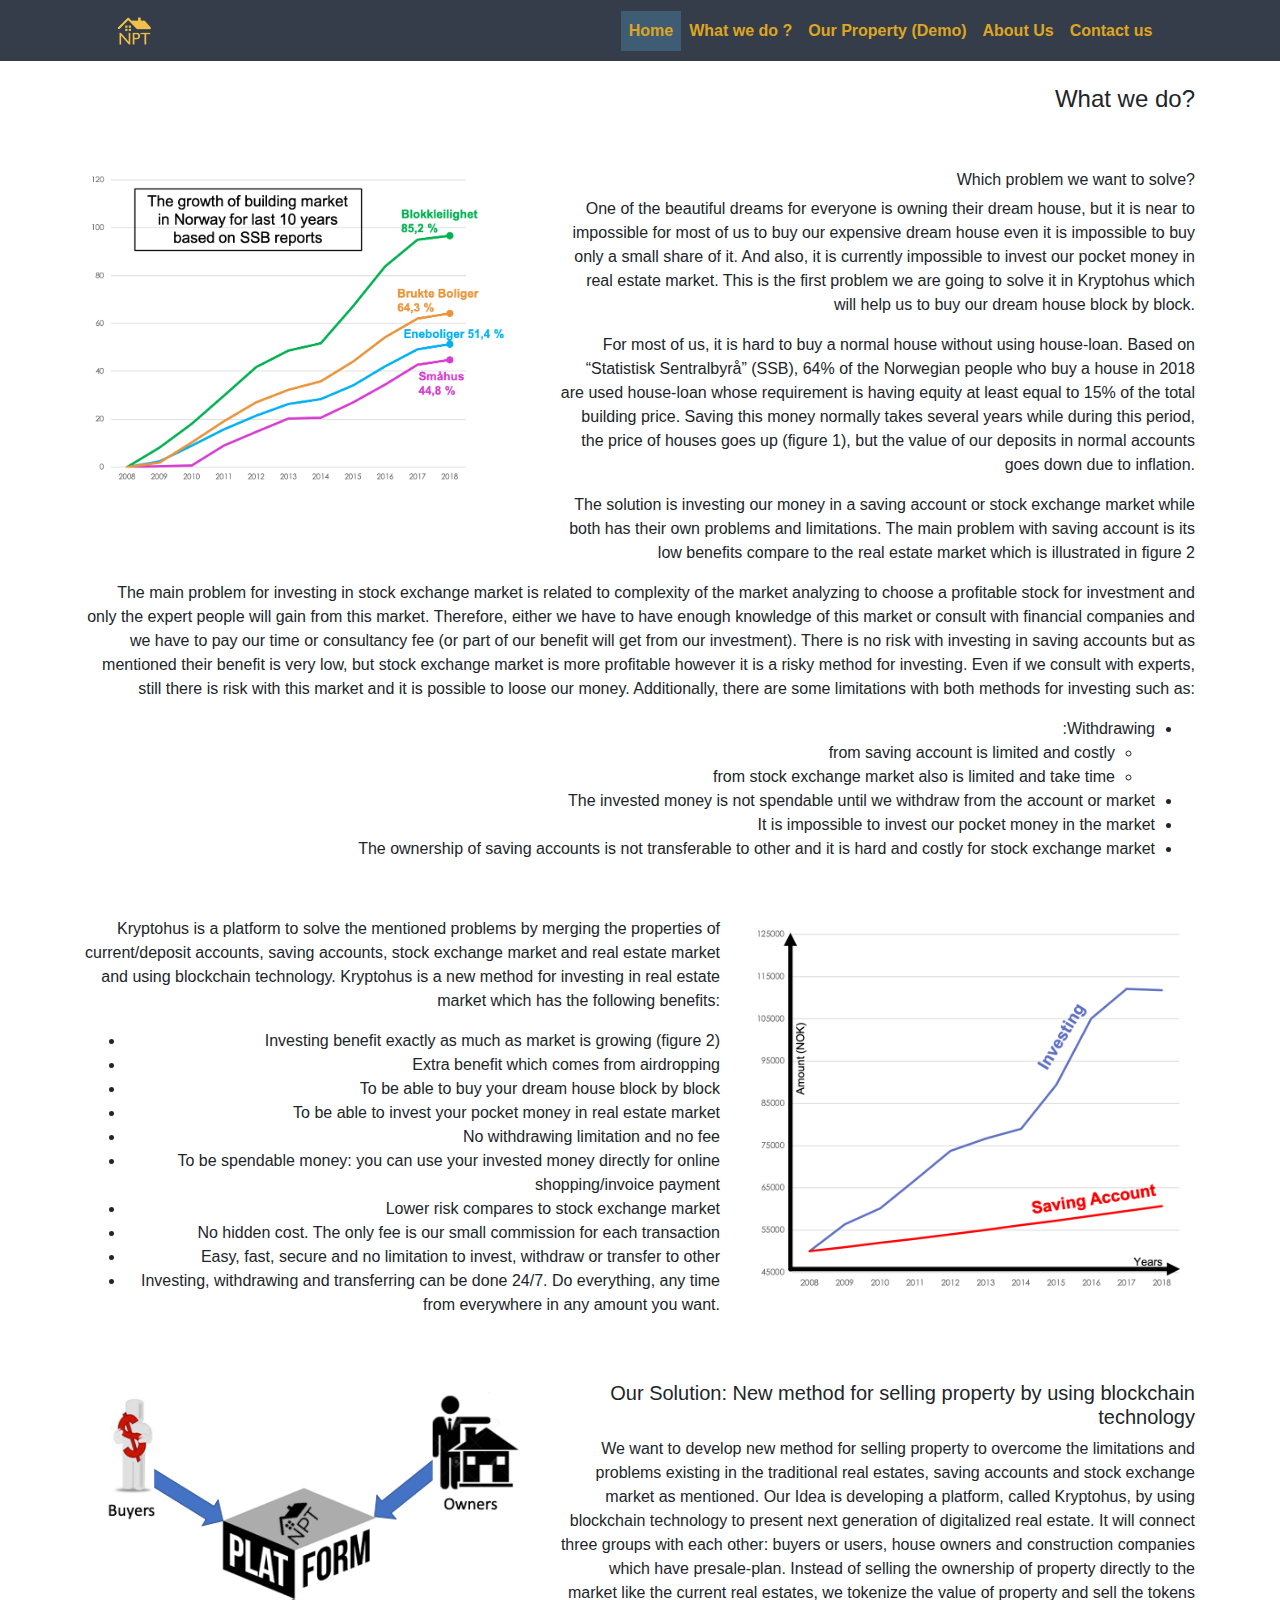
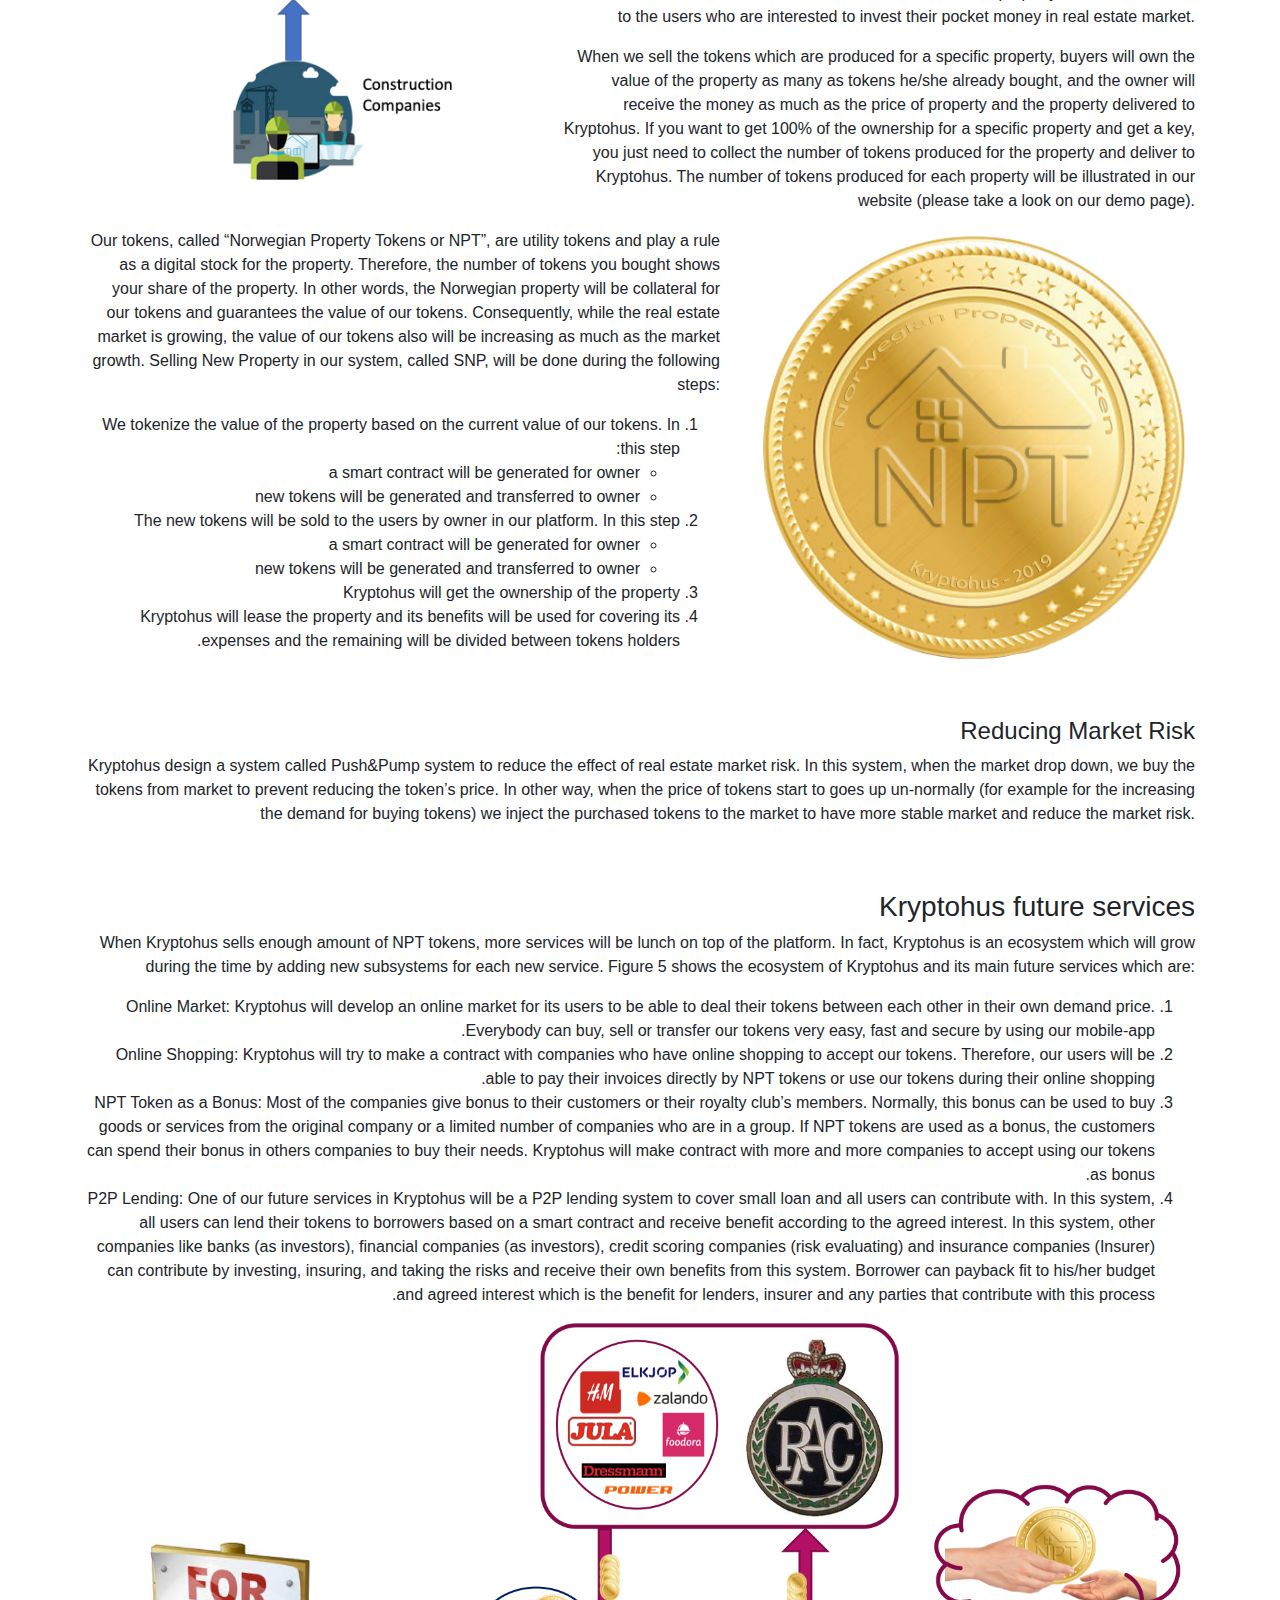
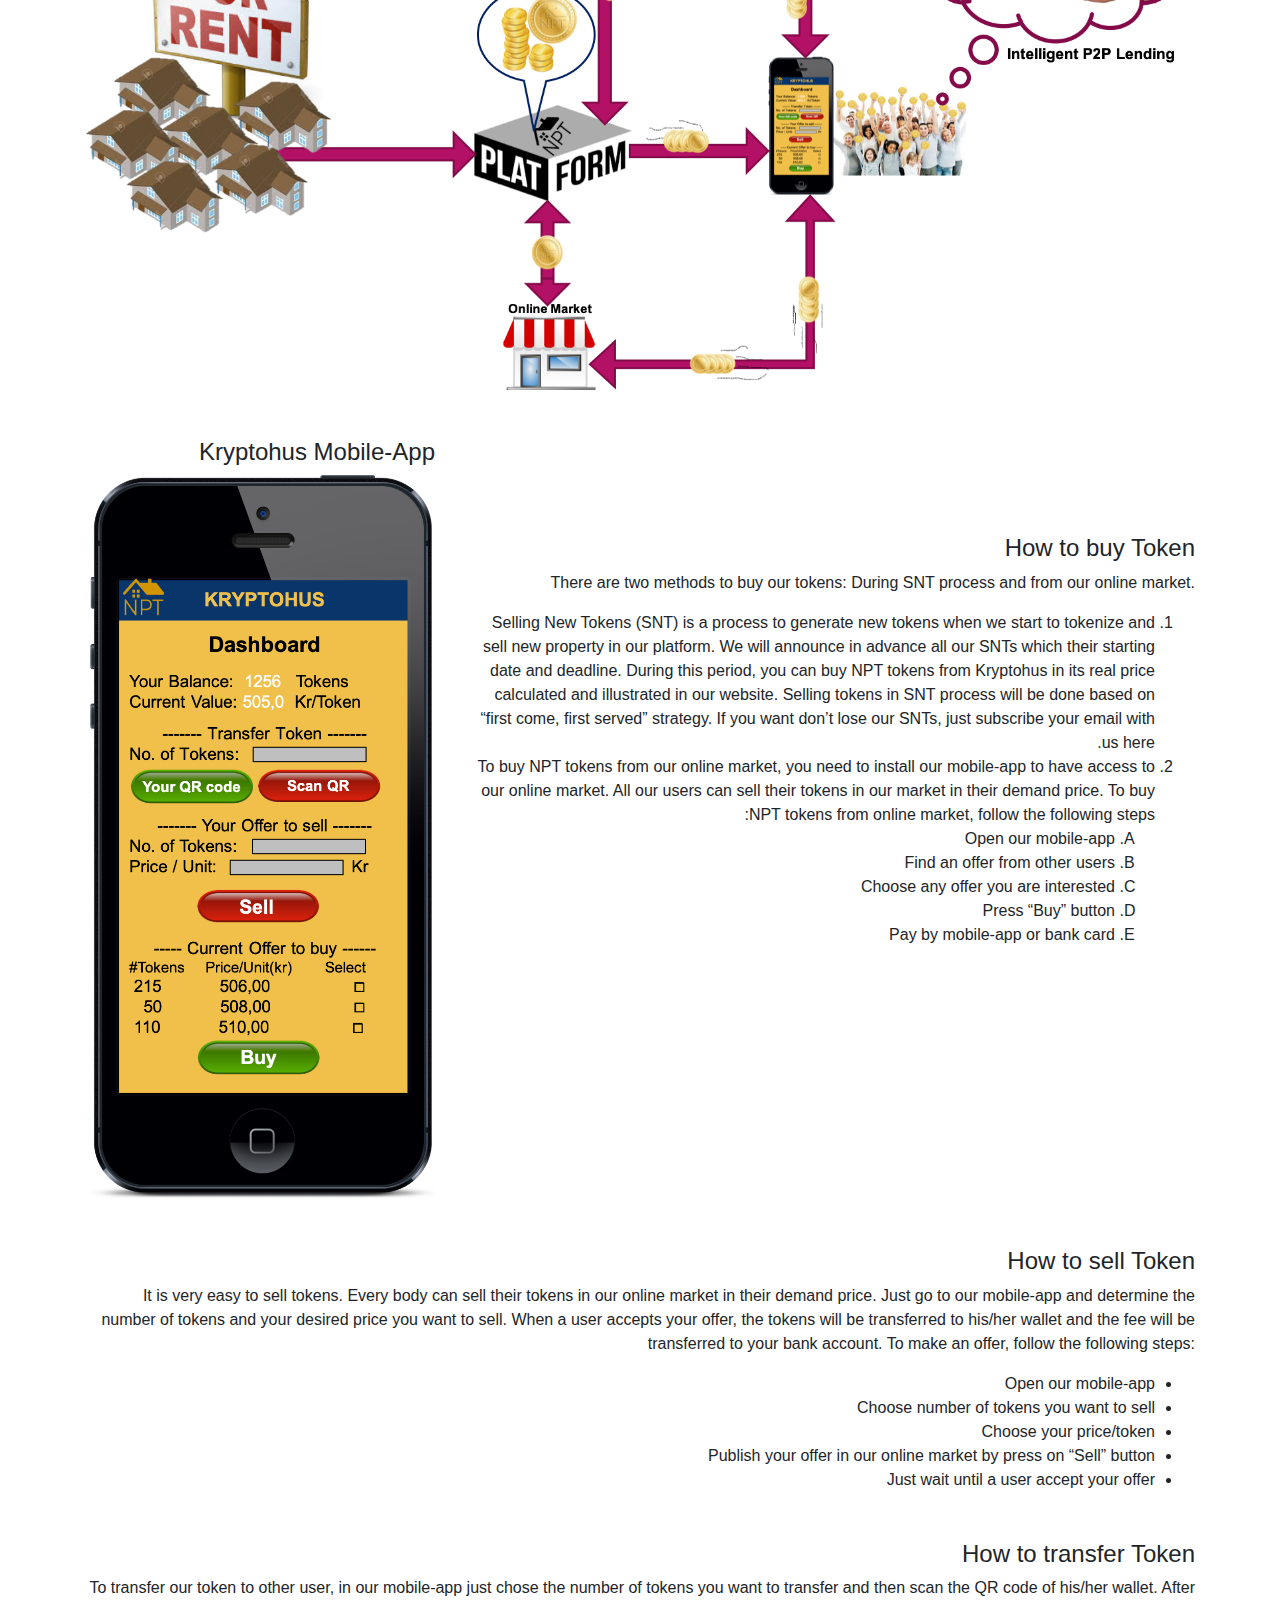
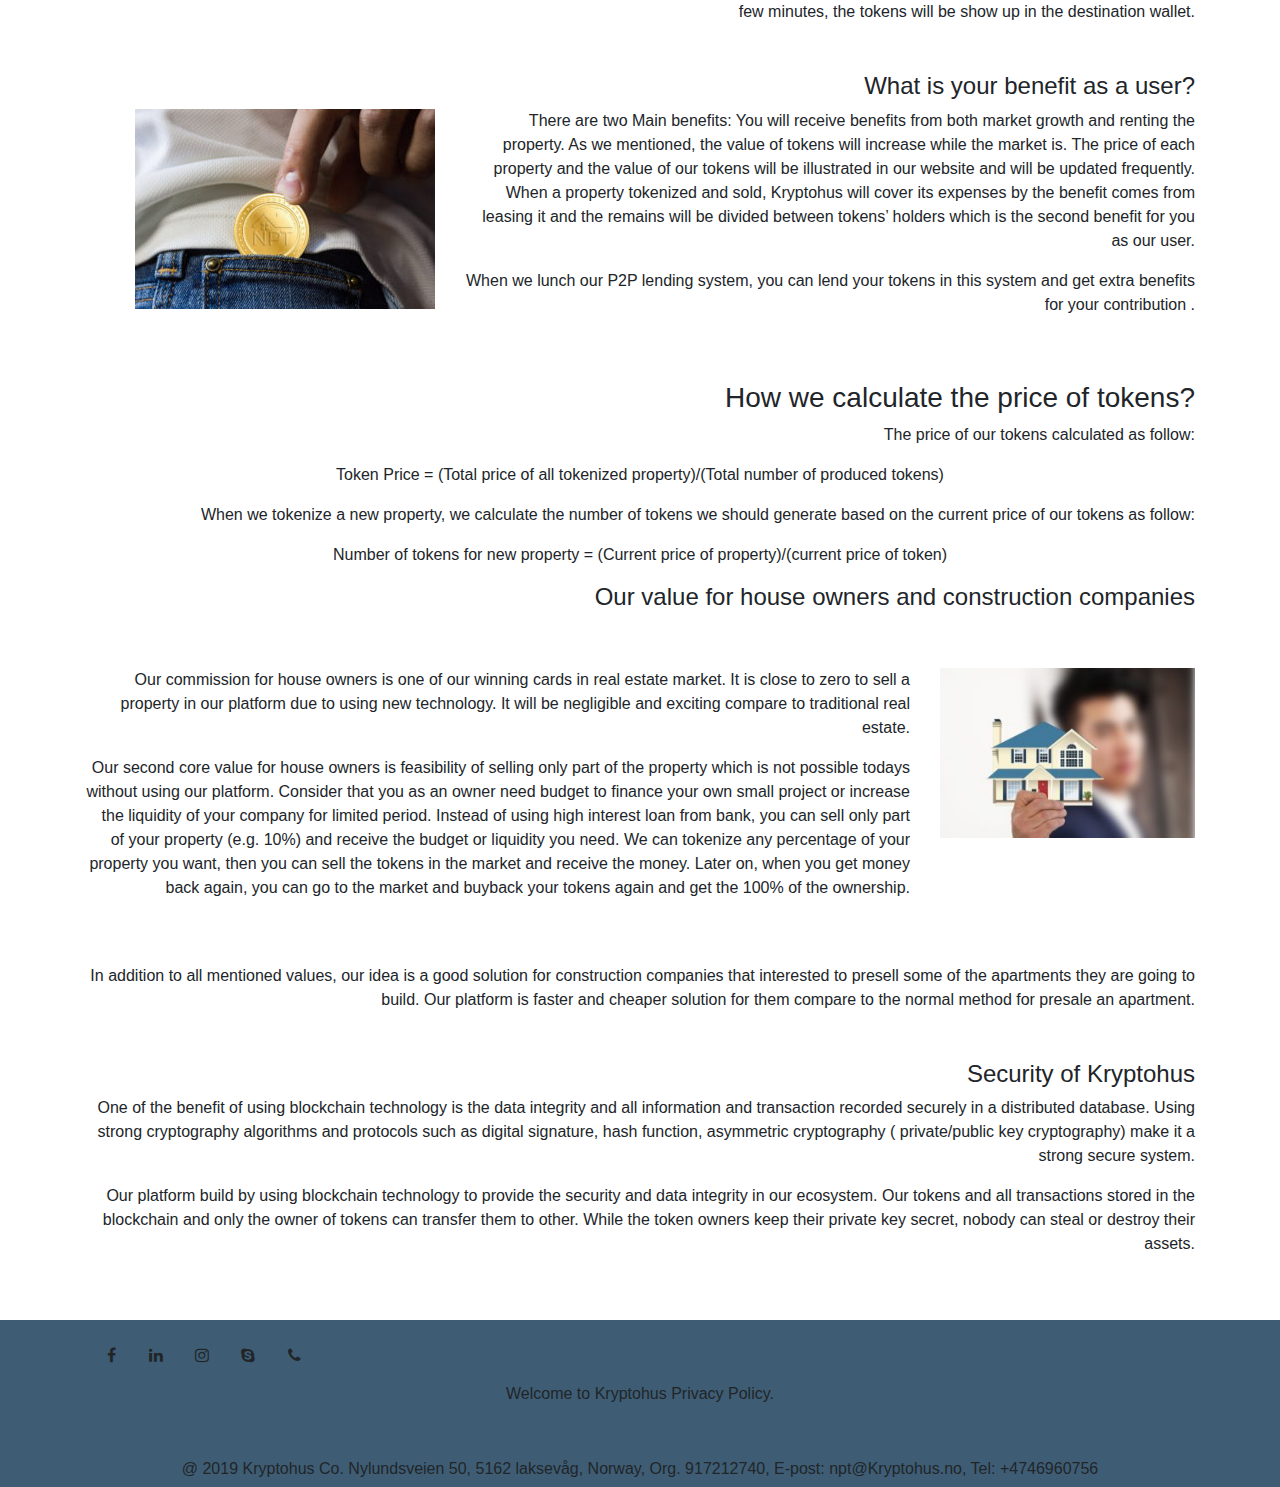
<file: what-we-do.html>
<!doctype html>
<html lang="en">
<head>
    <meta charset="UTF-8">
    <meta name="viewport" content="width=device-width, user-scalable=no, initial-scale=1.0, maximum-scale=1.0, minimum-scale=1.0">
    <meta http-equiv="X-UA-Compatible" content="ie=edge">
    <link rel="stylesheet" href="css/bootstrap.css">
    <link rel="stylesheet" href="css/style.css">
    <link rel="stylesheet" href="css/bootstraprtl.css">
    <link rel="stylesheet" href="https://stackpath.bootstrapcdn.com/font-awesome/4.7.0/css/font-awesome.min.css">
    <title>Document</title>
</head>
<body>
<header>
    <div class="my-header-menu">
        <div class="container ">
            <nav class="navbar navbar-expand-lg navbar-light bg-transparent">
                <a class="navbar-brand" href="#"><img src="images/logo.png" alt="" class="img-fluid" style="width: 35px;height: 35px"></a>
                <button class="navbar-toggler" type="button" data-toggle="collapse" data-target="#navbarSupportedContent" aria-controls="navbarSupportedContent" aria-expanded="false"
                        aria-label="Toggle navigation">
                    <span class="navbar-toggler-icon"></span>
                </button>

                <div class="collapse navbar-collapse" id="navbarSupportedContent">
                    <ul class="navbar-nav mr-auto my-header-ul">
                        <li class="nav-item my-header-active ">
                            <a class="nav-link " href="#">Home <span class="sr-only">(current)</span></a>
                        </li>
                        <li class="nav-item">
                            <a class="nav-link " href="#" style="direction: ltr">What we do ?</a>
                        </li>
                        <li class="nav-item">
                            <a class="nav-link " href="#">Our Property (Demo)</a>
                        </li>
                        <li class="nav-item">
                            <a class="nav-link " href="#">About Us</a>
                        </li>
                        <li class="nav-item">
                            <a class="nav-link " href="#">Contact us</a>
                        </li>
                    </ul>

                </div>
            </nav>
        </div>
    </div>
</header>
<section class="what-we-do mt-4">
    <div class="container">
        <div class="row">
            <div class="col-md-12">
                <h4>
                    What we do?
                </h4>
            </div>
        </div>
        <div class="row mt-5">

            <div class="col-md-5">
                <img src="images/10Years-homePrice-Norway-TRS-V2.png" alt="" class="img-fluid">
            </div>
            <div class="col-md-7">
                <h6>
                    Which problem we want to solve?
                </h6>
                <p>
                    One of the beautiful dreams for everyone is owning their dream house, but it is near to impossible for most of us to buy our expensive dream house even it is impossible to buy only
                    a small share of it. And also, it is currently impossible to invest our pocket money in real estate market. This is the first problem we are going to solve it in Kryptohus which
                    will help us to buy our dream house block by block.
                </p>
                <p>
                    For most of us, it is hard to buy a normal house without using house-loan. Based on “Statistisk Sentralbyrå” (SSB), 64% of the Norwegian people who buy a house in 2018 are used
                    house-loan whose requirement is having equity at least equal to 15% of the total building price. Saving this money normally takes several years while during this period, the price
                    of houses goes up (figure 1), but the value of our deposits in normal accounts goes down due to inflation.
                </p>
                <p>
                    The solution is investing our money in a saving account or stock exchange market while both has their own problems and limitations. The main problem with saving account is its low
                    benefits compare to the real estate market which is illustrated in figure 2
                </p>
            </div>
        </div>
        <div class="row">
            <div class="col-md-12">
                <p>
                    The main problem for investing in stock exchange market is related to complexity of the market analyzing to choose a profitable stock for investment and only the expert people will
                    gain from this market. Therefore, either we have to have enough knowledge of this market or consult with financial companies and we have to pay our time or consultancy fee (or part
                    of our benefit will get from our investment). There is no risk with investing in saving accounts but as mentioned their benefit is very low, but stock exchange market is more
                    profitable however it is a risky method for investing. Even if we consult with experts, still there is risk with this market and it is possible to loose our money. Additionally,
                    there are some limitations with both methods for investing such as:
                </p>
                <ul style="direction: rtl">
                    <li>
                        Withdrawing:
                        <ul>
                            <li>
                                from saving account is limited and costly
                            </li>
                            <li>
                                from stock exchange market also is limited and take time
                            </li>
                        </ul>
                    </li>
                    <li>
                        The invested money is not spendable until we withdraw from the account or market
                    </li>
                    <li>
                        It is impossible to invest our pocket money in the market
                    </li>
                    <li>
                        The ownership of saving accounts is not transferable to other and it is hard and costly for stock exchange market
                    </li>
                </ul>
            </div>
        </div>
        <div class="row mt-3">

            <div class="col-md-7 mt-4">
                <p>
                    Kryptohus is a platform to solve the mentioned problems by merging the properties of current/deposit accounts, saving accounts, stock exchange market and real estate market and
                    using
                    blockchain technology. Kryptohus is a new method for investing in real estate market which has the following benefits:
                </p>
                <ul>
                    <li>
                        Investing benefit exactly as much as market is growing (figure 2)
                    </li>
                    <li>
                        Extra benefit which comes from airdropping
                    </li>
                    <li>
                        To be able to buy your dream house block by block
                    </li>
                    <li>
                        To be able to invest your pocket money in real estate market
                    </li>
                    <li>
                        No withdrawing limitation and no fee
                    </li>
                    <li>
                        To be spendable money: you can use your invested money directly for online shopping/invoice payment
                    </li>
                    <li>
                        Lower risk compares to stock exchange market
                    </li>
                    <li>
                        No hidden cost. The only fee is our small commission for each transaction
                    </li>
                    <li>
                        Easy, fast, secure and no limitation to invest, withdraw or transfer to other
                    </li>
                    <li>
                        Investing, withdrawing and transferring can be done 24/7. Do everything, any time from everywhere in any amount you want.
                    </li>
                </ul>
            </div>
            <div class="col-md-5">
                <img src="images/NPT-SavingVSinvesting.png" alt="" class="img-fluid">
            </div>
        </div>
        <div class="row mt-5">

            <div class="col-md-5">
                <img src="images/NPT-Platform.png" alt="" class="img-fluid">
            </div>
            <div class="col-md-7">
                <h5>Our Solution: New method for selling property by using blockchain technology</h5>
                <p>
                    We want to develop new method for selling property to overcome the limitations and problems existing in the traditional real estates, saving accounts and stock exchange market as
                    mentioned. Our Idea is developing a platform, called Kryptohus, by using blockchain technology to present next generation of digitalized real estate. It will connect three groups
                    with each other: buyers or users, house owners and construction companies which have presale-plan. Instead of selling the ownership of property directly to the market like the
                    current real estates, we tokenize the value of property and sell the tokens to the users who are interested to invest their pocket money in real estate market.
                </p>
                <p>
                    When we sell the tokens which are produced for a specific property, buyers will own the value of the property as many as tokens he/she already bought, and the owner will receive
                    the money as much as the price of property and the property delivered to Kryptohus. If you want to get 100% of the ownership for a specific property and get a key, you just need to
                    collect the number of tokens produced for the property and deliver to Kryptohus. The number of tokens produced for each property will be illustrated in our website (please take a
                    look on our demo page).
                </p>
            </div>
        </div>
        <div class="row">

            <div class="col-md-7">
                <p>
                    Our tokens, called “Norwegian Property Tokens or NPT”, are utility tokens and play a rule as a digital stock for the property. Therefore, the number of tokens you bought shows your
                    share of the property. In other words, the Norwegian property will be collateral for our tokens and guarantees the value of our tokens. Consequently, while the real estate market
                    is growing, the value of our tokens also will be increasing as much as the market growth. Selling New Property in our system, called SNP, will be done during the following steps:
                </p>
                <ol style="direction: rtl">
                    <li>
                        We tokenize the value of the property based on the current value of our tokens. In this step:
                        <ul>
                            <li>a smart contract will be generated for owner</li>
                            <li>new tokens will be generated and transferred to owner</li>
                        </ul>
                    </li>
                    <li>
                        The new tokens will be sold to the users by owner in our platform. In this step
                        <ul>
                            <li>a smart contract will be generated for owner</li>
                            <li>new tokens will be generated and transferred to owner</li>
                        </ul>
                    </li>
                    <li>
                        Kryptohus will get the ownership of the property
                    </li>
                    <li>
                        Kryptohus will lease the property and its benefits will be used for covering its expenses and the remaining will be divided between tokens holders.
                    </li>
                </ol>
            </div>
            <div class="col-md-5">
                <img src="images/NPT-Coin-Gold.png" alt="" class="img-fluid">
            </div>
        </div>
        <div class="row mt-5">
            <div class="col-md-12">
                <h4>
                    Reducing Market Risk
                </h4>
                <p>
                    Kryptohus design a system called Push&Pump system to reduce the effect of real estate market risk. In this system, when the market drop down, we buy the tokens from market to
                    prevent reducing the token’s price. In other way, when the price of tokens start to goes up un-normally (for example for the increasing the demand for buying tokens) we inject the
                    purchased tokens to the market to have more stable market and reduce the market risk.
                </p>

            </div>
        </div>
        <div class="row mt-5">
            <div class="col-md-12">
                <h3>
                    Kryptohus future services
                </h3>
                <p>
                    When Kryptohus sells enough amount of NPT tokens, more services will be lunch on top of the platform. In fact, Kryptohus is an ecosystem which will grow during the time by adding
                    new subsystems for each new service. Figure 5 shows the ecosystem of Kryptohus and its main future services which are:
                </p>
                <ol style="direction: rtl">
                    <li>
                        Online Market: Kryptohus will develop an online market for its users to be able to deal their tokens between each other in their own demand price. Everybody can buy, sell or
                        transfer our tokens very easy, fast and secure by using our mobile-app.
                    </li>
                    <li>
                        Online Shopping: Kryptohus will try to make a contract with companies who have online shopping to accept our tokens. Therefore, our users will be able to pay their invoices
                        directly by NPT tokens or use our tokens during their online shopping.
                    </li>
                    <li>
                        NPT Token as a Bonus: Most of the companies give bonus to their customers or their royalty club’s members. Normally, this bonus can be used to buy goods or services from the
                        original company or a limited number of companies who are in a group. If NPT tokens are used as a bonus, the customers can spend their bonus in others companies to buy their
                        needs. Kryptohus will make contract with more and more companies to accept using our tokens as bonus.
                    </li>
                    <li>
                        P2P Lending: One of our future services in Kryptohus will be a P2P lending system to cover small loan and all users can contribute with. In this system, all users can lend
                        their tokens to borrowers based on a smart contract and receive benefit according to the agreed interest. In this system, other companies like banks (as investors), financial
                        companies (as investors), credit scoring companies (risk evaluating) and insurance companies (Insurer) can contribute by investing, insuring, and taking the risks and receive
                        their own benefits from this system. Borrower can payback fit to his/her budget and agreed interest which is the benefit for lenders, insurer and any parties that contribute
                        with this process.
                    </li>
                </ol>
            </div>
        </div>
        <div class="row">
            <div class="col-md-12">
                <img src="images/NPT-Ecosystem.png" alt="" class="img-fluid">
            </div>
        </div>
        <div class="row mt-5">
            <div class="col-md-4">
                <h4>
                    Kryptohus Mobile-App
                </h4>
                <img src="images/NPT-MobileApp-Black.png" alt="" class="img-fluid">
            </div>
            <div class="col-md-8 mt-5 pt-5">
                <h4>
                    How to buy Token
                </h4>
                <p>
                    There are two methods to buy our tokens: During SNT process and from our online market.
                </p>
                <ol style="direction: rtl">
                    <li>
                        Selling New Tokens (SNT) is a process to generate new tokens when we start to tokenize and sell new property in our platform. We will announce in advance all our SNTs which
                        their starting date and deadline. During this period, you can buy NPT tokens from Kryptohus in its real price calculated and illustrated in our website. Selling tokens in SNT
                        process will be done based on “first come, first served” strategy. If you want don’t lose our SNTs, just subscribe your email with us here.
                    </li>
                    <li>
                        To buy NPT tokens from our online market, you need to install our mobile-app to have access to our online market. All our users can sell their tokens in our market in their
                        demand price. To buy NPT tokens from online market, follow the following steps:
                        <ol style="list-style-type: upper-alpha;">
                            <li>Open our mobile-app</li>
                            <li>Find an offer from other users</li>
                            <li>Choose any offer you are interested</li>
                            <li>Press “Buy” button</li>
                            <li>Pay by mobile-app or bank card</li>
                        </ol>
                    </li>
                </ol>
            </div>
        </div>
        <div class="row mt-5">
            <div class="col-md-12">
                <h4>
                    How to sell Token
                </h4>
                <p>
                    It is very easy to sell tokens. Every body can sell their tokens in our online market in their demand price. Just go to our mobile-app and determine the number of tokens and your
                    desired price you want to sell. When a user accepts your offer, the tokens will be transferred to his/her wallet and the fee will be transferred to your bank account. To make an
                    offer, follow the following steps:
                </p>
                <ul style="direction: rtl">
                    <li>Open our mobile-app</li>
                    <li>Choose number of tokens you want to sell</li>
                    <li>Choose your price/token</li>
                    <li>Publish your offer in our online market by press on “Sell” button</li>
                    <li>Just wait until a user accept your offer</li>
                </ul>
                <h4 class="mt-5">
                    How to transfer Token
                </h4>
                <p>
                    To transfer our token to other user, in our mobile-app just chose the number of tokens you want to transfer and then scan the QR code of his/her wallet. After few minutes, the
                    tokens will be show up in the destination wallet.
                </p>
                <h4 class="mt-5">
                    What is your benefit as a user?
                </h4>
            </div>
            <div class="col-md-4">
                <img src="images/NPT-CoinInPocket-1200px-300x200.jpg" alt="">
            </div>
            <div class="col-md-8">
                <p>
                    There are two Main benefits: You will receive benefits from both market growth and renting the property. As we mentioned, the value of tokens will increase while the market is. The
                    price of each property and the value of our tokens will be illustrated in our website and will be updated frequently. When a property tokenized and sold, Kryptohus will cover its
                    expenses by the benefit comes from leasing it and the remains will be divided between tokens’ holders which is the second benefit for you as our user.
                </p>
                <p>
                    When we lunch our P2P lending system, you can lend your tokens in this system and get extra benefits for your contribution .
                </p>
            </div>
            <div class="col-md-12">
                <h3 class="mt-5">
                    How we calculate the price of tokens?
                </h3>
                <p>
                    The price of our tokens calculated as follow:
                </p>
                <p class="text-center">
                    Token Price = (Total price of all tokenized property)/(Total number of produced tokens)
                </p>
                <p>
                    When we tokenize a new property, we calculate the number of tokens we should generate based on the current price of our tokens as follow:
                </p>
                <p class="text-center">
                    Number of tokens for new property = (Current price of property)/(current price of token)
                </p>
                <h4>
                    Our value for house owners and construction companies
                </h4>
            </div>
            <div class="col-md-9 mt-5">
                <p>
                    Our commission for house owners is one of our winning cards in real estate market. It is close to zero to sell a property in our platform due to using new technology. It will be
                    negligible and exciting compare to traditional real estate.
                </p>
                <p>
                    Our second core value for house owners is feasibility of selling only part of the property which is not possible todays without using our platform. Consider that you as an owner
                    need budget to finance your own small project or increase the liquidity of your company for limited period. Instead of using high interest loan from bank, you can sell only part of
                    your property (e.g. 10%) and receive the budget or liquidity you need. We can tokenize any percentage of your property you want, then you can sell the tokens in the market and
                    receive the money. Later on, when you get money back again, you can go to the market and buyback your tokens again and get the 100% of the ownership.
                </p>

            </div>
            <div class="col-md-3 mt-5">
                <img src="images/NPT-HouseOwner-300x200.jpg" alt="" class="img-fluid">
            </div>
            <div class="col-md-12">
                <p class="mt-5">
                    In addition to all mentioned values, our idea is a good solution for construction companies that interested to presell some of the apartments they are going to build. Our platform
                    is faster and cheaper solution for them compare to the normal method for presale an apartment.
                </p>
                <h4 class="mt-5">
                    Security of Kryptohus
                </h4>
                <p>
                    One of the benefit of using blockchain technology is the data integrity and all information and transaction recorded securely in a distributed database. Using strong cryptography
                    algorithms and protocols such as digital signature, hash function, asymmetric cryptography ( private/public key cryptography) make it a strong secure system.
                </p>
                <p>
                    Our platform build by using blockchain technology to provide the security and data integrity in our ecosystem. Our tokens and all transactions stored in the blockchain and only the
                    owner of tokens can transfer them to other. While the token owners keep their private key secret, nobody can steal or destroy their assets.
                </p>
            </div>

        </div>

    </div>
</section>


<footer class="mt-5">
    <div class="container pt-4">
        <div class="col-md-6">
            <div class="row">
                <div class="col-1">
                    <i class="fa fa-facebook"></i>
                </div>
                <div class="col-1">
                    <i class="fa fa-linkedin"></i>
                </div>
                <div class="col-1">
                    <i class="fa fa-instagram"></i>
                </div>
                <div class="col-1">
                    <i class="fa fa-skype"></i>
                </div>
                <div class="col-1">
                    <i class="fa fa-phone"></i>
                </div>
            </div>

        </div>
        <div class="row mt-3">
            <div class="col-md-12">
                <h6 class="text-center">
                    Welcome to Kryptohus Privacy Policy.
                </h6>
            </div>
        </div>
        <div class="row mt-5">
            <div class="col-md-12">
                <h6 class="text-center">
                    @ 2019 Kryptohus Co. Nylundsveien 50, 5162 laksevåg, Norway, Org. 917212740, E-post: npt@Kryptohus.no, Tel: +4746960756
                </h6>
            </div>
        </div>
    </div>
</footer>

<script src="https://code.jquery.com/jquery-3.4.1.min.js"></script>
<script src="js/bootstrap.js"></script>

<script src="js/main.js"></script>
</body>
</html>
</file>
<file: css/style.css>
.my-header-menu {
    background: #353d4a;
}

.my-header-ul li a {
    color: #DEA621 !important;
    font-weight: bold;
}

.my-header-ul li a:hover {
    background: #3e5d74;
    color: #F1C04A;
}

.navbar-brand {
    margin-right: 450px;
}

.my-header-active {
    background: #3e5d74;
    color: #F1C04A;
}

.owl-carousel img {
    width: 100vw !important;
    height: 90vh;
}
.subscribe {
    background: #F6F6F6;
    border-top: 1px solid #bababa;
    border-bottom: 1px solid #bababa;
}
.subscribe .container {
    background: #DEA621;
    border-radius: 3px;
}
.subscribe hr {
    background: white;
}
.my-blue-btn {
    background:#39819c;
}

footer {
    background: #3e5d74;
}
.abou-us-bg {
    background: url("../images/write-593333_1920.webp");
    height: 70vh;
    width: 100%;
}
.abou-us-bg h4 {
    color: white;
    text-align: center;
    padding-top: 250px;
    font-size: 45px;
}
</file>
